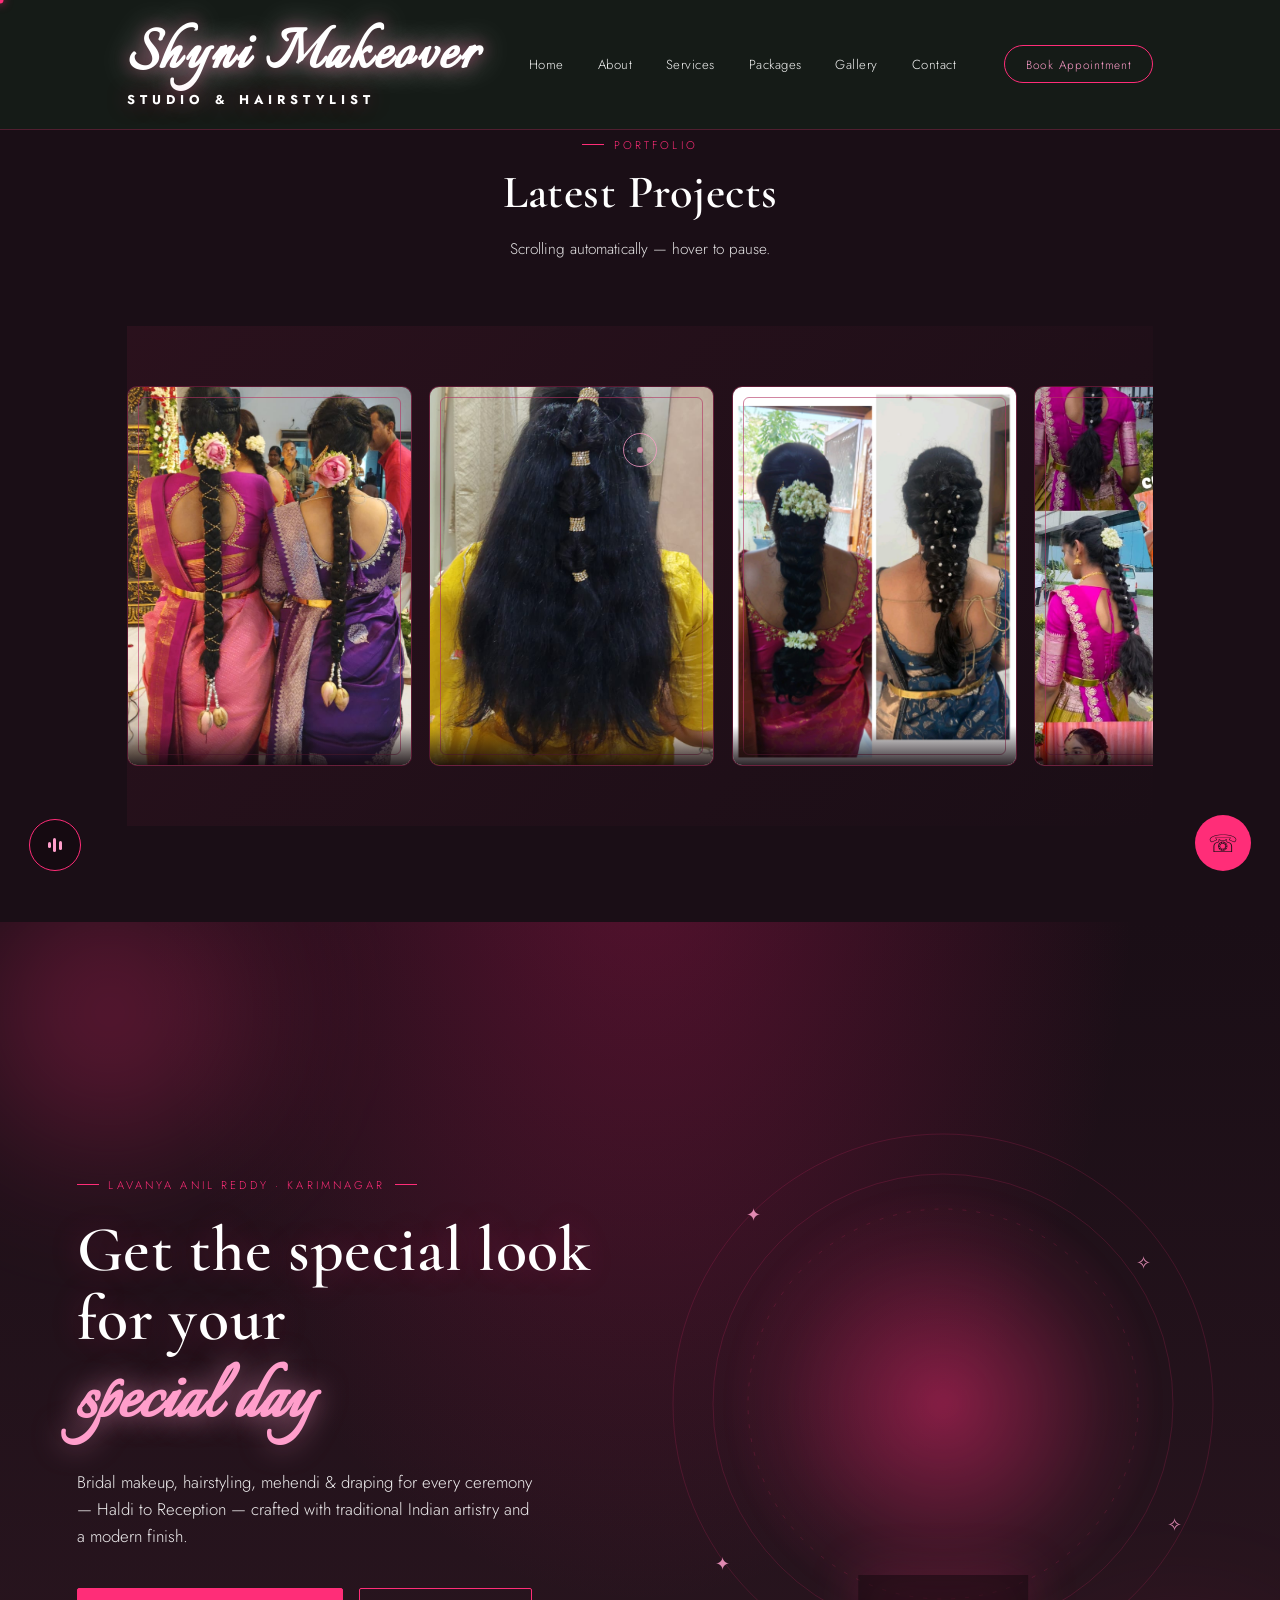
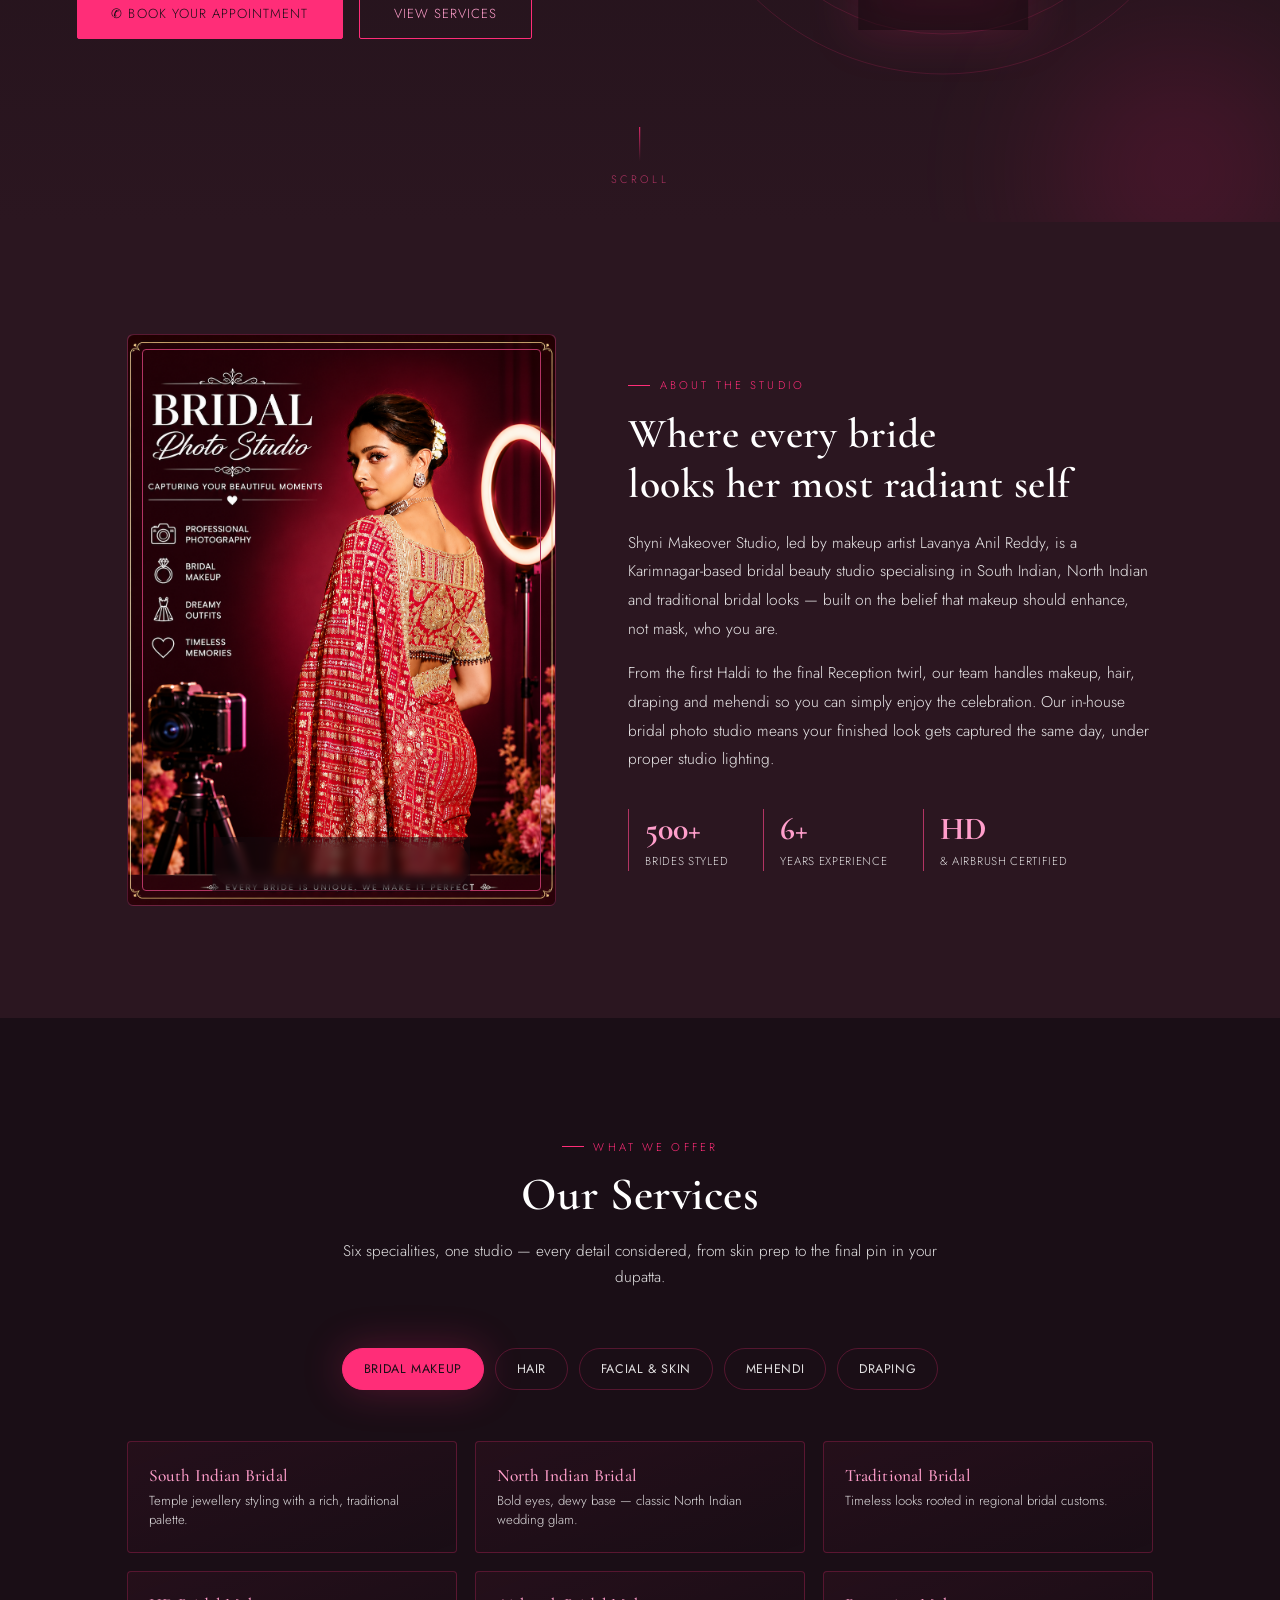
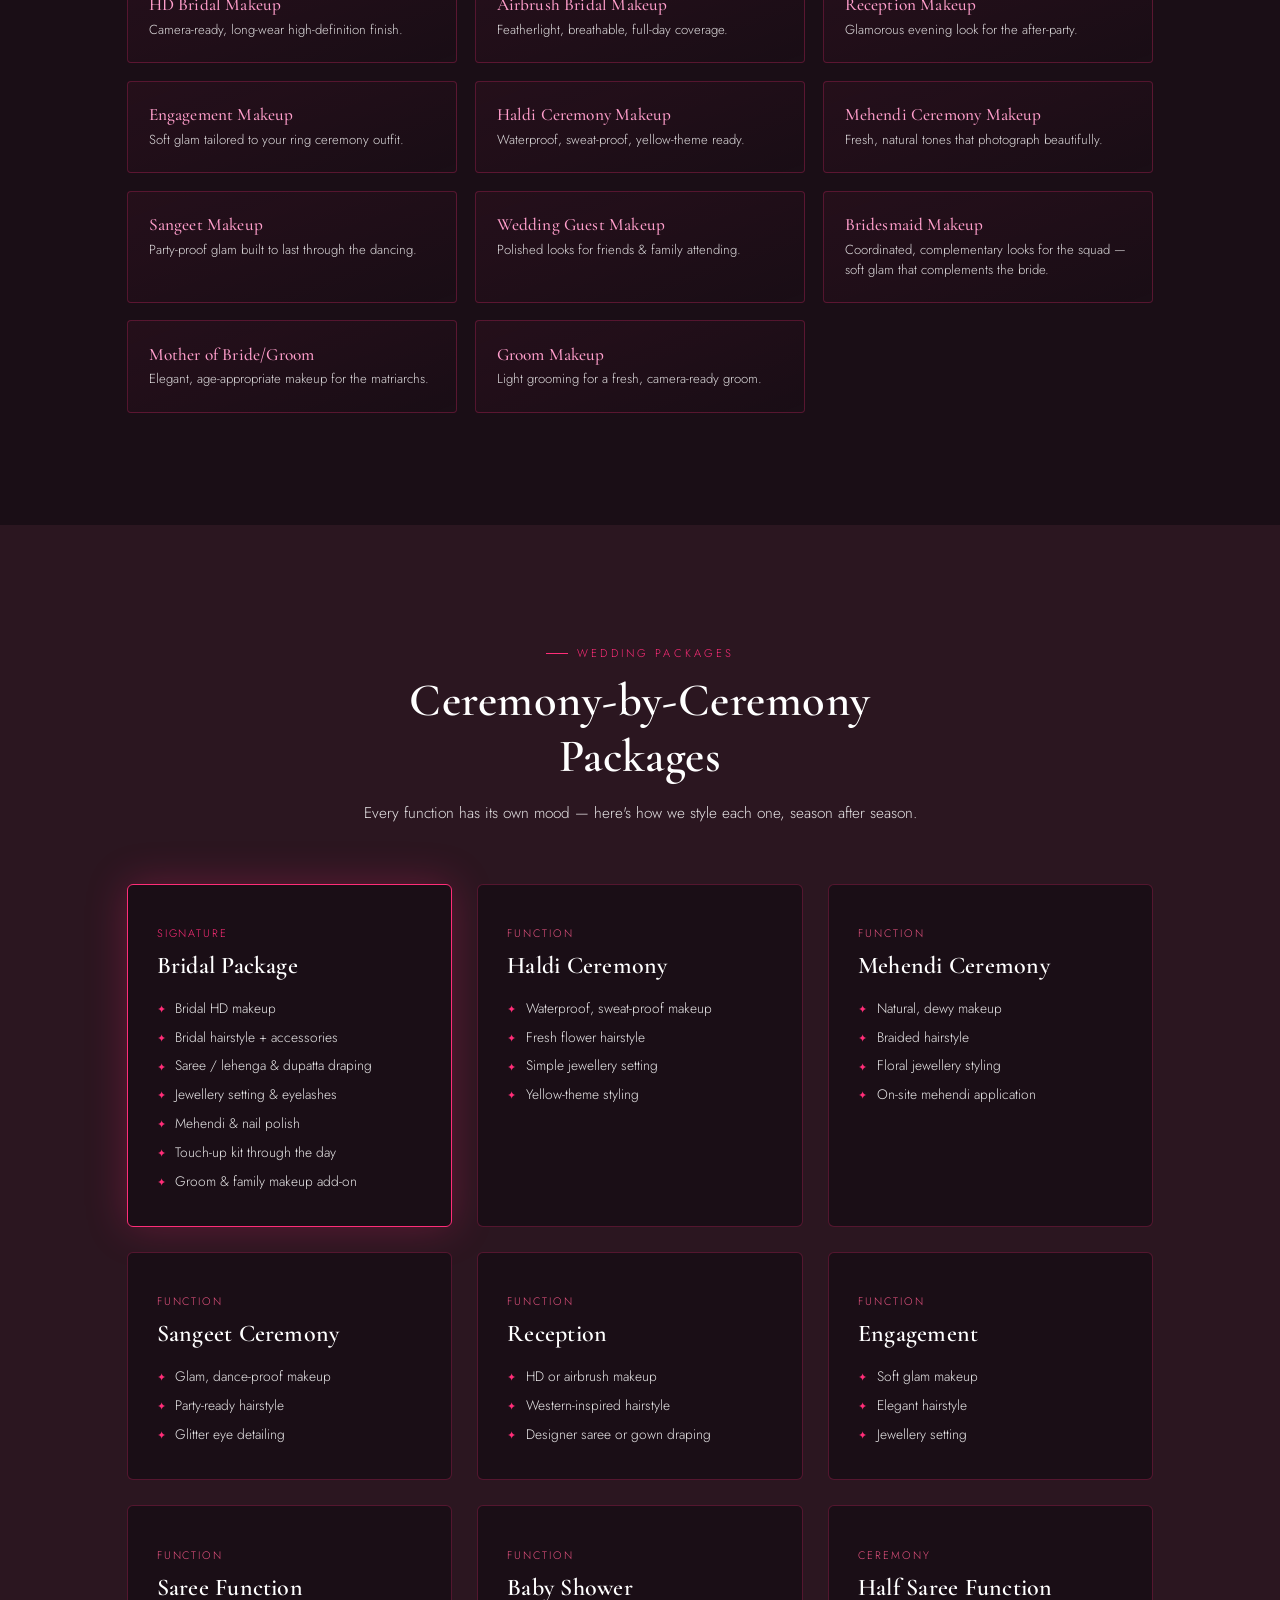
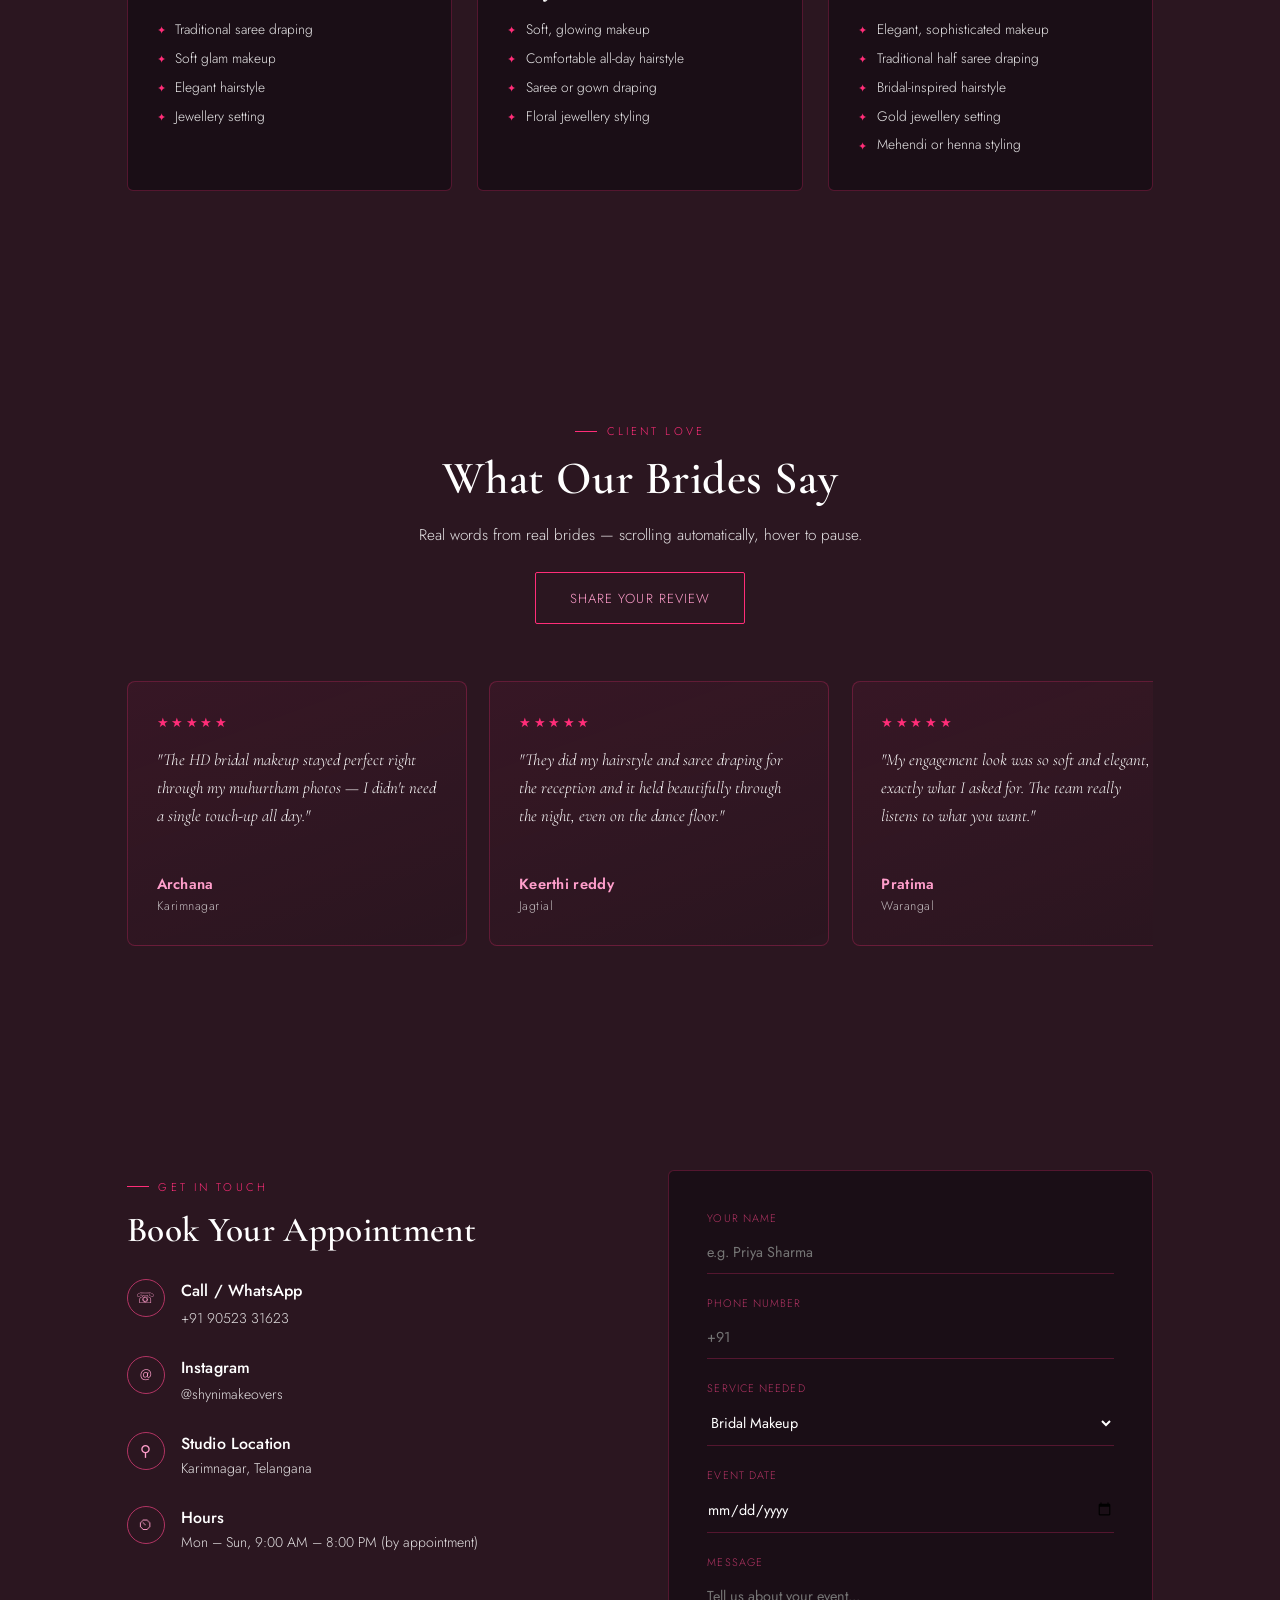
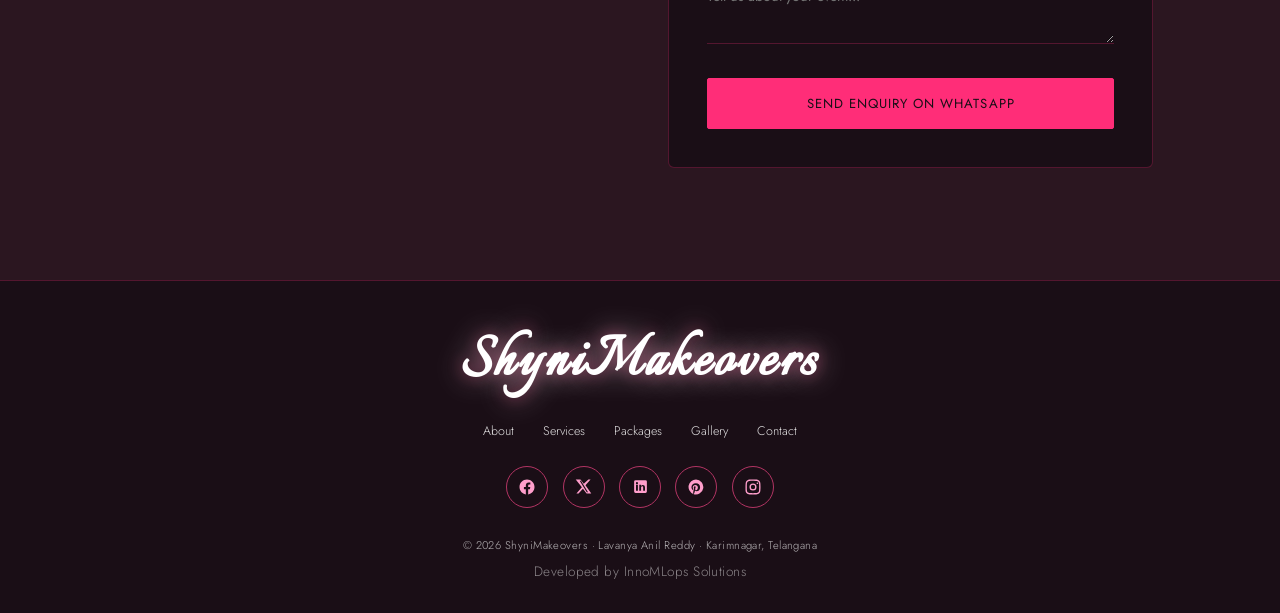
<file: index.html>
<!DOCTYPE html>
<html lang="en">
<head>
<meta charset="UTF-8">
<meta name="viewport" content="width=device-width, initial-scale=1.0, viewport-fit=cover, user-scalable=yes, maximum-scale=5.0">
<meta name="apple-mobile-web-app-capable" content="yes">
<meta name="apple-mobile-web-app-status-bar-style" content="black-translucent">
<meta name="apple-mobile-web-app-title" content="Shyni Makeover Studio">
<meta name="theme-color" content="#1a0e16">
<meta name="description" content="Shyni Makeover Studio - Bridal Makeup & Beauty Studio in Karimnagar. Specialising in South Indian, North Indian and traditional bridal looks.">
<link rel="apple-touch-icon" href="data:image/svg+xml,<svg xmlns='http://www.w3.org/2000/svg' viewBox='0 0 180 180'><rect fill='%231a0e16' width='180' height='180'/><text x='50%' y='50%' font-size='60' font-weight='bold' fill='%23ff2d78' text-anchor='middle' dy='.3em' font-family='cursive'>S</text></svg>">
<title>Shyni Makeover Studio | Bridal Makeup &amp; Beauty Studio, Karimnagar</title>
<link rel="preconnect" href="https://fonts.googleapis.com">
<link href="https://fonts.googleapis.com/css2?family=Italianno&family=Cormorant+Garamond:ital,wght@0,400;0,500;0,600;1,500&family=Jost:wght@300;400;500;600&display=swap" rel="stylesheet">
<link rel="stylesheet" href="style.css">
</head>
<body>

<div class="cursor-dot" id="cursorDot" aria-hidden="true"></div>
<div class="cursor-trail t1" id="cursorTrail1" aria-hidden="true"></div>
<div class="cursor-trail t2" id="cursorTrail2" aria-hidden="true"></div>
<div class="cursor-ring" id="cursorRing" aria-hidden="true"></div>


<header>
  <div class="nav-inner">
    <a href="#home" class="logo">Shyni Makeover<span>Studio &amp; Hairstylist</span></a>
    <nav class="links" id="navLinks">
      <a href="#home">Home</a>
      <a href="#about">About</a>
      <a href="#services">Services</a>
      <a href="#packages">Packages</a>
      <a href="#gallery">Gallery</a>
      <a href="#contact">Contact</a>
    </nav>
    <a href="https://wa.me/919052331623" class="nav-cta">Book Appointment</a>
    <button class="menu-btn" id="menuBtn" aria-label="Open menu">&#9776;</button>
  </div>
</header>

<!-- GALLERY -->
<section id="gallery">
  <div class="wrap">
    <div class="section-head">
      <span class="eyebrow">Portfolio</span>
      <h2>Latest Projects</h2>
      <p>Scrolling automatically — hover to pause.</p>
    </div>

    <div class="gallery-marquee">
      <div class="marquee-track" id="marqueeTrack"></div>
    </div>
  </div>
</section>

<!-- HERO -->
<section class="hero" id="home">
  <div class="glow-blob" style="width:420px; height:420px; top:-120px; left:-100px;"></div>
  <div class="glow-blob" style="width:380px; height:380px; bottom:-140px; right:-90px; background:radial-gradient(circle, var(--wine) 0%, transparent 70%); opacity:0.25;"></div>

  <div class="hero-grid">
    <div class="hero-content">
      <span class="eyebrow">Lavanya Anil Reddy · Karimnagar</span>
      <h1>Get the special look<br>for your <em>special day</em></h1>
      <p class="tag">Bridal makeup, hairstyling, mehendi &amp; draping for every ceremony — Haldi to Reception — crafted with traditional Indian artistry and a modern finish.</p>
      <div class="hero-cta">
        <a href="https://wa.me/919052331623" class="btn btn-solid">✆ Book Your Appointment</a>
        <a href="#services" class="btn btn-ghost">View Services</a>
      </div>
    </div>

    <div class="hero-art">
      <div class="hero-rings" aria-hidden="true">
        <svg viewBox="0 0 560 560">
          <circle class="ring ring-spin" cx="280" cy="280" r="270"/>
          <circle class="ring ring-spin-rev" cx="280" cy="280" r="230"/>
          <circle class="ring" cx="280" cy="280" r="195" stroke-dasharray="4 10"/>
        </svg>
      </div>
      <div class="hero-art-glow" aria-hidden="true"></div>
      <span class="sparkle" style="top:8%; left:12%; animation-delay:0s;">✦</span>
      <span class="sparkle" style="top:18%; right:10%; animation-delay:0.8s;">✧</span>
      <span class="sparkle" style="bottom:14%; left:6%; animation-delay:1.6s;">✦</span>
      <span class="sparkle" style="bottom:22%; right:4%; animation-delay:2.2s;">✧</span>

      <div class="hero-art-frame">
        <img src="assets/pagefrontnew.jpg?v=2" alt="Bridal illustration - Shyni Makeover Studio" style="width:100%; height:100%; object-fit:cover; border-radius:6px;">
        <span class="frame-badge">Bridal Look</span>
      </div>
    </div>
  </div>

  <div class="hero-bottom-line"><span></span>Scroll</div>
</section>

<!-- ABOUT -->
<section class="about" id="about">
  <div class="wrap about-grid">
    <div class="about-frame">
      <img src="assets/pagesecond.png?v=2" alt="Bridal photo studio with professional photography setup" style="width:100%; height:100%; object-fit:cover; border-radius:6px;">
      <span class="frame-badge">Bridal Photo Studio</span>
    </div>
    <div class="about-copy">
      <span class="eyebrow">About the studio</span>
      <h2>Where every bride<br>looks her most radiant self</h2>
      <p>Shyni Makeover Studio, led by makeup artist Lavanya Anil Reddy, is a Karimnagar-based bridal beauty studio specialising in South Indian, North Indian and traditional bridal looks — built on the belief that makeup should enhance, not mask, who you are.</p>
      <p>From the first Haldi to the final Reception twirl, our team handles makeup, hair, draping and mehendi so you can simply enjoy the celebration. Our in-house bridal photo studio means your finished look gets captured the same day, under proper studio lighting.</p>
      <div class="stat-row">
        <div><strong>500+</strong><span>Brides Styled</span></div>
        <div><strong>6+</strong><span>Years Experience</span></div>
        <div><strong>HD</strong><span>&amp; Airbrush Certified</span></div>
      </div>
    </div>
  </div>
</section>

<!-- SERVICES -->
<section id="services">
  <div class="wrap">
    <div class="section-head">
      <span class="eyebrow">What we offer</span>
      <h2>Our Services</h2>
      <p>Six specialities, one studio — every detail considered, from skin prep to the final pin in your dupatta.</p>
    </div>

    <div class="services-tabs" id="tabButtons">
      <button class="tab-btn active" data-tab="bridal">Bridal Makeup</button>
      <button class="tab-btn" data-tab="hair">Hair</button>
      <button class="tab-btn" data-tab="facial">Facial &amp; Skin</button>
      <button class="tab-btn" data-tab="mehendi">Mehendi</button>
      <button class="tab-btn" data-tab="draping">Draping</button>
    </div>

    <div class="tab-panel active" data-panel="bridal">
      <div class="service-grid">
        <div class="service-card"><h4>South Indian Bridal</h4><p>Temple jewellery styling with a rich, traditional palette.</p></div>
        <div class="service-card"><h4>North Indian Bridal</h4><p>Bold eyes, dewy base — classic North Indian wedding glam.</p></div>
        <div class="service-card"><h4>Traditional Bridal</h4><p>Timeless looks rooted in regional bridal customs.</p></div>
        <div class="service-card"><h4>HD Bridal Makeup</h4><p>Camera-ready, long-wear high-definition finish.</p></div>
        <div class="service-card"><h4>Airbrush Bridal Makeup</h4><p>Featherlight, breathable, full-day coverage.</p></div>
        <div class="service-card"><h4>Reception Makeup</h4><p>Glamorous evening look for the after-party.</p></div>
        <div class="service-card"><h4>Engagement Makeup</h4><p>Soft glam tailored to your ring ceremony outfit.</p></div>
        <div class="service-card"><h4>Haldi Ceremony Makeup</h4><p>Waterproof, sweat-proof, yellow-theme ready.</p></div>
        <div class="service-card"><h4>Mehendi Ceremony Makeup</h4><p>Fresh, natural tones that photograph beautifully.</p></div>
        <div class="service-card"><h4>Sangeet Makeup</h4><p>Party-proof glam built to last through the dancing.</p></div>
        <div class="service-card"><h4>Wedding Guest Makeup</h4><p>Polished looks for friends &amp; family attending.</p></div>
        <div class="service-card"><h4>Bridesmaid Makeup</h4><p>Coordinated, complementary looks for the squad — soft glam that complements the bride.</p></div>
        <div class="service-card"><h4>Mother of Bride/Groom</h4><p>Elegant, age-appropriate makeup for the matriarchs.</p></div>
        <div class="service-card"><h4>Groom Makeup</h4><p>Light grooming for a fresh, camera-ready groom.</p></div>
      </div>
    </div>

    <div class="tab-panel" data-panel="hair">
      <div class="service-grid">
        <div class="service-card"><h4>Blow Dry</h4><p>Salon-finish volume and shine.</p></div>
        <div class="service-card"><h4>Hair Styling</h4><p>Everyday and occasion-ready styling.</p></div>
        <div class="service-card"><h4>Bridal Hair Styling</h4><p>Looks designed around your jewellery &amp; outfit.</p></div>
        <div class="service-card"><h4>Juda (Bun) Hairstyle</h4><p>Classic and contemporary bun styles.</p></div>
        <div class="service-card"><h4>Traditional Braid (Jada)</h4><p>South Indian-style braided elegance.</p></div>
        <div class="service-card"><h4>Flower Hairstyle</h4><p>Gajra &amp; jasmine styling for a fresh, fragrant finish.</p></div>
        <div class="service-card"><h4>Curling</h4><p>Soft waves to defined curls.</p></div>
        <div class="service-card"><h4>Straightening</h4><p>Sleek, smooth, salon-grade straightening.</p></div>
        <div class="service-card"><h4>Smoothening</h4><p>Frizz-free shine that lasts for months.</p></div>
        <div class="service-card"><h4>Rebonding</h4><p>Long-term straight hair transformation.</p></div>
        <div class="service-card"><h4>Keratin Treatment</h4><p>Strengthens &amp; smooths from root to tip.</p></div>
        <div class="service-card"><h4>Hair Colouring</h4><p>Full colour in shades suited to your skin tone.</p></div>
        <div class="service-card"><h4>Highlights</h4><p>Dimension and depth, subtly placed.</p></div>
        <div class="service-card"><h4>Root Touch-up</h4><p>Quick refresh between full colour sessions.</p></div>
        <div class="service-card"><h4>Hair Extensions</h4><p>Instant length &amp; volume for the big day.</p></div>
      </div>
    </div>

    <div class="tab-panel" data-panel="facial">
      <div class="service-grid">
        <div class="service-card"><h4>Clean-up</h4><p>Quick refresh for everyday glow.</p></div>
        <div class="service-card"><h4>Fruit Facial</h4><p>Gentle, nourishing, naturally brightening.</p></div>
        <div class="service-card"><h4>Gold Facial</h4><p>Anti-ageing radiance treatment.</p></div>
        <div class="service-card"><h4>Diamond Facial</h4><p>Deep exfoliation for instant glow.</p></div>
        <div class="service-card"><h4>Pearl Facial</h4><p>Brightening &amp; soothing for dull skin.</p></div>
        <div class="service-card"><h4>Silver Facial</h4><p>Cooling treatment for sensitive skin.</p></div>
        <div class="service-card"><h4>Herbal Facial</h4><p>Ayurveda-inspired, calming botanicals.</p></div>
        <div class="service-card"><h4>Chocolate Facial</h4><p>Antioxidant-rich hydration boost.</p></div>
        <div class="service-card"><h4>Charcoal Facial</h4><p>Deep detox for oily, congested skin.</p></div>
        <div class="service-card"><h4>Hydrafacial</h4><p>Medical-grade hydration &amp; exfoliation.</p></div>
        <div class="service-card"><h4>Anti-ageing Facial</h4><p>Firming treatment for mature skin.</p></div>
        <div class="service-card"><h4>Acne Facial</h4><p>Targeted care for breakout-prone skin.</p></div>
        <div class="service-card"><h4>Brightening Facial</h4><p>Evens tone, restores radiance.</p></div>
        <div class="service-card"><h4>Skin Polishing</h4><p>Smooths texture for a flawless base.</p></div>
        <div class="service-card"><h4>De-tan Treatment</h4><p>Reverses sun damage, restores tone.</p></div>
        <div class="service-card"><h4>Bleach</h4><p>Evens skin tone, reduces visible hair.</p></div>
        <div class="service-card"><h4>Chemical Peel</h4><p>Professional resurfacing treatment.</p></div>
        <div class="service-card"><h4>Microdermabrasion</h4><p>Exfoliation for renewed, smooth skin.</p></div>
      </div>
    </div>

    <div class="tab-panel" data-panel="mehendi">
      <div class="service-grid">
        <div class="service-card"><h4>Bridal Mehendi</h4><p>Intricate full-hand &amp; foot designs.</p></div>
        <div class="service-card"><h4>Arabic Mehendi</h4><p>Bold florals with negative space.</p></div>
        <div class="service-card"><h4>Rajasthani Mehendi</h4><p>Dense traditional motifs &amp; patterns.</p></div>
        <div class="service-card"><h4>Pakistani Mehendi</h4><p>Detailed, jewellery-style coverage.</p></div>
        <div class="service-card"><h4>Indo-Arabic Mehendi</h4><p>A fusion of detail &amp; bold strokes.</p></div>
        <div class="service-card"><h4>Simple Mehendi</h4><p>Minimal, elegant everyday designs.</p></div>
        <div class="service-card"><h4>Festival Mehendi</h4><p>Quick designs for festive occasions.</p></div>
        <div class="service-card"><h4>Guest Mehendi</h4><p>Fast, lovely designs for event guests.</p></div>
      </div>
    </div>

    <div class="tab-panel" data-panel="draping">
      <div class="service-grid">
        <div class="service-card"><h4>Silk Saree Draping</h4><p>Crisp, structured pleats &amp; pallu.</p></div>
        <div class="service-card"><h4>Kanjeevaram Draping</h4><p>Traditional South Indian silk styling.</p></div>
        <div class="service-card"><h4>Bridal Saree Draping</h4><p>Designed to suit your blouse &amp; jewellery.</p></div>
        <div class="service-card"><h4>Lehenga Draping</h4><p>Dupatta &amp; skirt set perfectly in place.</p></div>
        <div class="service-card"><h4>Dupatta Draping</h4><p>Secure, elegant styles that hold all day.</p></div>
        <div class="service-card"><h4>South Indian Bridal Drape</h4><p>Authentic regional draping style.</p></div>
        <div class="service-card"><h4>Maharashtrian Draping</h4><p>The classic Nauvari-inspired drape.</p></div>
        <div class="service-card"><h4>Bengali Draping</h4><p>Traditional aanchal &amp; pleat styling.</p></div>
        <div class="service-card"><h4>Gujarati Draping</h4><p>Front-pallu styling, beautifully set.</p></div>
      </div>
    </div>
  </div>
</section>

<!-- PACKAGES -->
<section class="packages" id="packages">
  <div class="wrap">
    <div class="section-head">
      <span class="eyebrow">Wedding packages</span>
      <h2>Ceremony-by-Ceremony Packages</h2>
      <p>Every function has its own mood — here's how we style each one, season after season.</p>
    </div>
    <div class="pkg-grid">
      <div class="pkg-card featured">
        <span class="pkg-tag">Signature</span>
        <h3>Bridal Package</h3>
        <ul>
          <li>Bridal HD makeup</li>
          <li>Bridal hairstyle + accessories</li>
          <li>Saree / lehenga &amp; dupatta draping</li>
          <li>Jewellery setting &amp; eyelashes</li>
          <li>Mehendi &amp; nail polish</li>
          <li>Touch-up kit through the day</li>
          <li>Groom &amp; family makeup add-on</li>
        </ul>
      </div>
      <div class="pkg-card">
        <span class="pkg-tag">Function</span>
        <h3>Haldi Ceremony</h3>
        <ul>
          <li>Waterproof, sweat-proof makeup</li>
          <li>Fresh flower hairstyle</li>
          <li>Simple jewellery setting</li>
          <li>Yellow-theme styling</li>
        </ul>
      </div>
      <div class="pkg-card">
        <span class="pkg-tag">Function</span>
        <h3>Mehendi Ceremony</h3>
        <ul>
          <li>Natural, dewy makeup</li>
          <li>Braided hairstyle</li>
          <li>Floral jewellery styling</li>
          <li>On-site mehendi application</li>
        </ul>
      </div>
      <div class="pkg-card">
        <span class="pkg-tag">Function</span>
        <h3>Sangeet Ceremony</h3>
        <ul>
          <li>Glam, dance-proof makeup</li>
          <li>Party-ready hairstyle</li>
          <li>Glitter eye detailing</li>
        </ul>
      </div>
      <div class="pkg-card">
        <span class="pkg-tag">Function</span>
        <h3>Reception</h3>
        <ul>
          <li>HD or airbrush makeup</li>
          <li>Western-inspired hairstyle</li>
          <li>Designer saree or gown draping</li>
        </ul>
      </div>
      <div class="pkg-card">
        <span class="pkg-tag">Function</span>
        <h3>Engagement</h3>
        <ul>
          <li>Soft glam makeup</li>
          <li>Elegant hairstyle</li>
          <li>Jewellery setting</li>
        </ul>
      </div>
      <div class="pkg-card">
        <span class="pkg-tag">Function</span>
        <h3>Saree Function</h3>
        <ul>
          <li>Traditional saree draping</li>
          <li>Soft glam makeup</li>
          <li>Elegant hairstyle</li>
          <li>Jewellery setting</li>
        </ul>
      </div>
      <div class="pkg-card">
        <span class="pkg-tag">Function</span>
        <h3>Baby Shower</h3>
        <ul>
          <li>Soft, glowing makeup</li>
          <li>Comfortable all-day hairstyle</li>
          <li>Saree or gown draping</li>
          <li>Floral jewellery styling</li>
        </ul>
      </div>
      <div class="pkg-card">
        <span class="pkg-tag">Ceremony</span>
        <h3>Half Saree Function</h3>
        <ul>
          <li>Elegant, sophisticated makeup</li>
          <li>Traditional half saree draping</li>
          <li>Bridal-inspired hairstyle</li>
          <li>Gold jewellery setting</li>
          <li>Mehendi or henna styling</li>
        </ul>
      </div>
    </div>
  </div>
</section>

<!-- TESTIMONIALS -->
<section class="packages" id="testimonials">
  <div class="wrap">
    <div class="section-head">
      <span class="eyebrow">Client Love</span>
      <h2>What Our Brides Say</h2>
      <p>Real words from real brides — scrolling automatically, hover to pause.</p>
      <a href="reviews.html" class="btn btn-ghost" style="margin-top: 1.5rem; display: inline-block;">Share Your Review</a>
    </div>

    <div class="testi-marquee">
      <div class="testi-track" id="testiTrack">
        <div class="testi-card"><div class="stars">★★★★★</div><p>"The HD bridal makeup stayed perfect right through my muhurtham photos — I didn't need a single touch-up all day."</p><div class="who"><strong>Archana</strong>Karimnagar</div></div>
        <div class="testi-card"><div class="stars">★★★★★</div><p>"They did my hairstyle and saree draping for the reception and it held beautifully through the night, even on the dance floor."</p><div class="who"><strong>Keerthi reddy</strong>Jagtial</div></div>
        <div class="testi-card"><div class="stars">★★★★★</div><p>"My engagement look was so soft and elegant, exactly what I asked for. The team really listens to what you want."</p><div class="who"><strong>Pratima</strong>Warangal</div></div>
        <div class="testi-card"><div class="stars">★★★★★</div><p>"Booked them for my sister's haldi and mehendi — the floral hairstyle and bangles were gorgeous, our photos came out amazing."</p><div class="who"><strong>Vaishali</strong>Nizamabad</div></div>
        <div class="testi-card"><div class="stars">★★★★★</div><p>"The bridal mehendi design was so detailed, and the airbrush makeup lasted the whole wedding without fading."</p><div class="who"><strong>Vaidehi</strong>Siddipet</div></div>
        <div class="testi-card"><div class="stars">★★★★★</div><p>"From the sangeet glam to the bridal look the next day, every single style was on point. A truly stress-free experience."</p><div class="who"><strong>Jagruthi</strong>Metpalli</div></div>
        <div class="testi-card"><div class="stars">★★★★★</div><p>"Loved how natural yet camera-ready my makeup looked for the wedding reception. I got so many compliments that day."</p><div class="who"><strong>Mrudula</strong>Karimnagar</div></div>
        <div class="testi-card"><div class="stars">★★★★★</div><p>"The team travelled to our function and still gave studio-quality bridal makeup and hairstyling. Highly recommend them."</p><div class="who"><strong>Pratima</strong>Siddipet</div></div>
        <div class="testi-card"><div class="stars">★★★★★</div><p>"My traditional braid with fresh flowers was beautifully done for the wedding — it held perfectly through all the rituals."</p><div class="who"><strong>Archana</strong>Warangal</div></div>
        <div class="testi-card"><div class="stars">★★★★★</div><p>"Professional, punctual and so talented. The bridal draping and jewellery setting were absolutely picture-perfect."</p><div class="who"><strong>Keerthi reddy</strong>Nizamabad</div></div>
        <!-- NEW REVIEWS WILL BE INSERTED HERE -->
        <!-- duplicated set for a seamless infinite scroll -->
        <div class="testi-card" aria-hidden="true"><div class="stars">★★★★★</div><p>"The HD bridal makeup stayed perfect right through my muhurtham photos — I didn't need a single touch-up all day."</p><div class="who"><strong>Archana</strong>Karimnagar</div></div>
        <div class="testi-card" aria-hidden="true"><div class="stars">★★★★★</div><p>"They did my hairstyle and saree draping for the reception and it held beautifully through the night, even on the dance floor."</p><div class="who"><strong>Keerthi reddy</strong>Jagtial</div></div>
        <div class="testi-card" aria-hidden="true"><div class="stars">★★★★★</div><p>"My engagement look was so soft and elegant, exactly what I asked for. The team really listens to what you want."</p><div class="who"><strong>Pratima</strong>Warangal</div></div>
        <div class="testi-card" aria-hidden="true"><div class="stars">★★★★★</div><p>"Booked them for my sister's haldi and mehendi — the floral hairstyle and bangles were gorgeous, our photos came out amazing."</p><div class="who"><strong>Vaishali</strong>Nizamabad</div></div>
        <div class="testi-card" aria-hidden="true"><div class="stars">★★★★★</div><p>"The bridal mehendi design was so detailed, and the airbrush makeup lasted the whole wedding without fading."</p><div class="who"><strong>Vaidehi</strong>Siddipet</div></div>
        <div class="testi-card" aria-hidden="true"><div class="stars">★★★★★</div><p>"From the sangeet glam to the bridal look the next day, every single style was on point. A truly stress-free experience."</p><div class="who"><strong>Jagruthi</strong>Metpalli</div></div>
        <div class="testi-card" aria-hidden="true"><div class="stars">★★★★★</div><p>"Loved how natural yet camera-ready my makeup looked for the wedding reception. I got so many compliments that day."</p><div class="who"><strong>Mrudula</strong>Karimnagar</div></div>
        <div class="testi-card" aria-hidden="true"><div class="stars">★★★★★</div><p>"The team travelled to our function and still gave studio-quality bridal makeup and hairstyling. Highly recommend them."</p><div class="who"><strong>Pratima</strong>Siddipet</div></div>
        <div class="testi-card" aria-hidden="true"><div class="stars">★★★★★</div><p>"My traditional braid with fresh flowers was beautifully done for the wedding — it held perfectly through all the rituals."</p><div class="who"><strong>Archana</strong>Warangal</div></div>
        <div class="testi-card" aria-hidden="true"><div class="stars">★★★★★</div><p>"Professional, punctual and so talented. The bridal draping and jewellery setting were absolutely picture-perfect."</p><div class="who"><strong>Keerthi reddy</strong>Nizamabad</div></div>
      </div>
    </div>
  </div>
</section>

<!-- CONTACT -->
<section class="contact" id="contact">
  <div class="wrap contact-grid">
    <div>
      <span class="eyebrow">Get in touch</span>
      <h2 style="margin:0.8rem 0 1.8rem; font-size:2.2rem;">Book Your Appointment</h2>

      <div class="info-row">
        <div class="ic">☏</div>
        <div><h4>Call / WhatsApp</h4><a href="https://wa.me/919052331623" target="_blank" rel="noopener">+91 90523 31623</a></div>
      </div>
      <div class="info-row">
        <div class="ic">@</div>
        <div><h4>Instagram</h4><a href="https://instagram.com/shynimakeovers" target="_blank">@shynimakeovers</a></div>
      </div>
      <div class="info-row">
        <div class="ic">⚲</div>
        <div><h4>Studio Location</h4><p>Karimnagar, Telangana</p></div>
      </div>
      <div class="info-row">
        <div class="ic">⏲</div>
        <div><h4>Hours</h4><p>Mon – Sun, 9:00 AM – 8:00 PM (by appointment)</p></div>
      </div>
    </div>

    <div class="form-card">
      <label>Your Name</label>
      <input type="text" placeholder="e.g. Priya Sharma">
      <label>Phone Number</label>
      <input type="tel" placeholder="+91">
      <label>Service Needed</label>
      <select>
        <option>Bridal Makeup</option>
        <option>Engagement Makeup</option>
        <option>Hair Styling</option>
        <option>Mehendi</option>
        <option>Saree Draping</option>
        <option>Facial / Skin Care</option>
        <option>Other</option>
      </select>
      <label>Event Date</label>
      <input type="date">
      <label>Message</label>
      <textarea placeholder="Tell us about your event..."></textarea>
      <button type="button" class="btn btn-solid" onclick="window.open('https://wa.me/919052331623','_blank')">Send Enquiry on WhatsApp</button>
    </div>
  </div>
</section>

<footer>
  <a href="#home" class="logo">ShyniMakeovers</a>
  <div class="foot-links">
    <a href="#about">About</a>
    <a href="#services">Services</a>
    <a href="#packages">Packages</a>
    <a href="#gallery">Gallery</a>
    <a href="#contact">Contact</a>
  </div>

  <div class="social-row">
    <a href="https://facebook.com" target="_blank" rel="noopener" class="social-btn" aria-label="Facebook">
      <svg viewBox="0 0 24 24" width="18" height="18" fill="currentColor"><path d="M22 12.06C22 6.5 17.52 2 12 2S2 6.5 2 12.06c0 5 3.66 9.16 8.44 9.94v-7.03H7.9v-2.91h2.54V9.84c0-2.5 1.49-3.89 3.78-3.89 1.1 0 2.24.2 2.24.2v2.46h-1.26c-1.24 0-1.63.77-1.63 1.56v1.88h2.78l-.44 2.91h-2.34V22c4.78-.78 8.44-4.94 8.44-9.94Z"/></svg>
    </a>
    <a href="https://x.com" target="_blank" rel="noopener" class="social-btn" aria-label="Twitter / X">
      <svg viewBox="0 0 24 24" width="17" height="17" fill="currentColor"><path d="M18.9 2H22l-7.2 8.2L23 22h-6.6l-5.2-6.8L5 22H2l7.7-8.8L1 2h6.7l4.7 6.2L18.9 2Zm-2.3 18h1.8L8.5 4H6.6l10 16Z"/></svg>
    </a>
    <a href="https://linkedin.com" target="_blank" rel="noopener" class="social-btn" aria-label="LinkedIn">
      <svg viewBox="0 0 24 24" width="17" height="17" fill="currentColor"><path d="M19 3A2 2 0 0 1 21 5v14a2 2 0 0 1-2 2H5a2 2 0 0 1-2-2V5a2 2 0 0 1 2-2ZM8.34 9.6H5.67V18h2.67ZM7 5.7a1.54 1.54 0 1 0 0 3.08A1.54 1.54 0 0 0 7 5.7ZM18.34 18v-4.6c0-2.46-1.31-3.6-3.07-3.6a2.65 2.65 0 0 0-2.4 1.32h-.04V9.6H10.3c.04.78 0 8.4 0 8.4h2.53v-4.7c0-.25.02-.5.1-.68.2-.5.66-1.02 1.43-1.02 1.01 0 1.41.77 1.41 1.9V18Z"/></svg>
    </a>
    <a href="https://pinterest.com" target="_blank" rel="noopener" class="social-btn" aria-label="Pinterest">
      <svg viewBox="0 0 24 24" width="18" height="18" fill="currentColor"><path d="M12 2a10 10 0 0 0-3.64 19.3c-.07-.83-.13-2.1.03-3 .14-.66.93-4.2.93-4.2s-.24-.48-.24-1.18c0-1.1.64-1.93 1.43-1.93.68 0 1 .5 1 1.12 0 .68-.43 1.7-.66 2.65-.19.78.4 1.42 1.17 1.42 1.4 0 2.48-1.48 2.48-3.6 0-1.88-1.35-3.2-3.28-3.2-2.24 0-3.55 1.67-3.55 3.4 0 .67.26 1.4.58 1.79a.24.24 0 0 1 .06.23c-.06.27-.21.86-.24.98-.04.15-.13.19-.3.11-1.12-.52-1.82-2.16-1.82-3.48 0-2.84 2.06-5.44 5.94-5.44 3.12 0 5.55 2.22 5.55 5.2 0 3.1-1.95 5.6-4.66 5.6-.91 0-1.77-.47-2.06-1.03 0 0-.49 1.87-.6 2.33-.22.83-.81 1.87-1.21 2.51A10 10 0 1 0 12 2Z"/></svg>
    </a>
    <a href="https://instagram.com/shynimakeovers" target="_blank" rel="noopener" class="social-btn" aria-label="Instagram">
      <svg viewBox="0 0 24 24" width="18" height="18" fill="currentColor"><path d="M12 2c2.72 0 3.06.01 4.12.06 1.06.05 1.79.22 2.43.46.66.25 1.21.6 1.76 1.15.5.5.84 1 1.1 1.65.24.6.4 1.3.46 2.43C21.92 8.8 22 9.15 22 11.87v.26c0 2.72-.08 3.06-.13 4.12-.06 1.13-.22 1.83-.46 2.43-.26.65-.6 1.15-1.1 1.65-.55.55-1.1.9-1.76 1.15-.64.24-1.37.41-2.43.46-1.06.05-1.4.06-4.12.06h-.26c-2.65 0-3.02-.01-4.05-.06-1.13-.06-1.83-.22-2.43-.46-.65-.26-1.16-.6-1.66-1.1a4.6 4.6 0 0 1-1.15-1.7c-.24-.6-.4-1.3-.46-2.43C2.08 15.2 2 14.85 2 12.13v-.26c0-2.72.08-3.06.13-4.12.06-1.13.22-1.83.46-2.43.26-.66.6-1.16 1.15-1.66.5-.5 1-.84 1.66-1.1.6-.24 1.3-.4 2.43-.46C8.8 2.08 9.15 2 11.87 2Zm0 1.8c-2.6 0-3.02.02-4.07.07-.96.05-1.49.2-1.84.34-.46.18-.8.4-1.15.74-.34.35-.55.69-.74 1.15-.14.35-.3.88-.34 1.84-.05 1.05-.07 1.47-.07 4.07s.02 3.02.07 4.07c.05.96.2 1.49.34 1.84.18.46.4.8.74 1.15.35.34.69.55 1.15.74.35.14.88.3 1.84.34 1.05.05 1.47.07 4.07.07s3.02-.02 4.07-.07c.96-.05 1.49-.2 1.84-.34.46-.18.8-.4 1.15-.74.34-.35.55-.69.74-1.15.14-.35.3-.88.34-1.84.05-1.05.07-1.47.07-4.07s-.02-3.02-.07-4.07c-.05-.96-.2-1.49-.34-1.84a3 3 0 0 0-.74-1.15 3 3 0 0 0-1.15-.74c-.35-.14-.88-.3-1.84-.34A57 57 0 0 0 12 3.8Zm0 3.5a4.7 4.7 0 1 1 0 9.4 4.7 4.7 0 0 1 0-9.4Zm0 1.8a2.9 2.9 0 1 0 0 5.8 2.9 2.9 0 0 0 0-5.8Zm5.84-3.2a1.1 1.1 0 1 1 0 2.2 1.1 1.1 0 0 1 0-2.2Z"/></svg>
    </a>
  </div>

  <div class="copy">© 2026 ShyniMakeovers · Lavanya Anil Reddy · Karimnagar, Telangana<br><span style="font-size:0.85rem; opacity:0.7; margin-top:0.5rem; display:inline-block;">Developed by InnoMLops Solutions</span></div>
</footer>

<a href="https://wa.me/919052331623" class="wa-float" aria-label="Chat on WhatsApp" target="_blank">☏</a>
<button type="button" class="music-float" id="musicToggle" aria-label="Stop background music" aria-pressed="true">
  <span class="bars"><span></span><span></span><span></span></span>
</button>

<script src="script.js"></script>


</body>
</html>
</file>
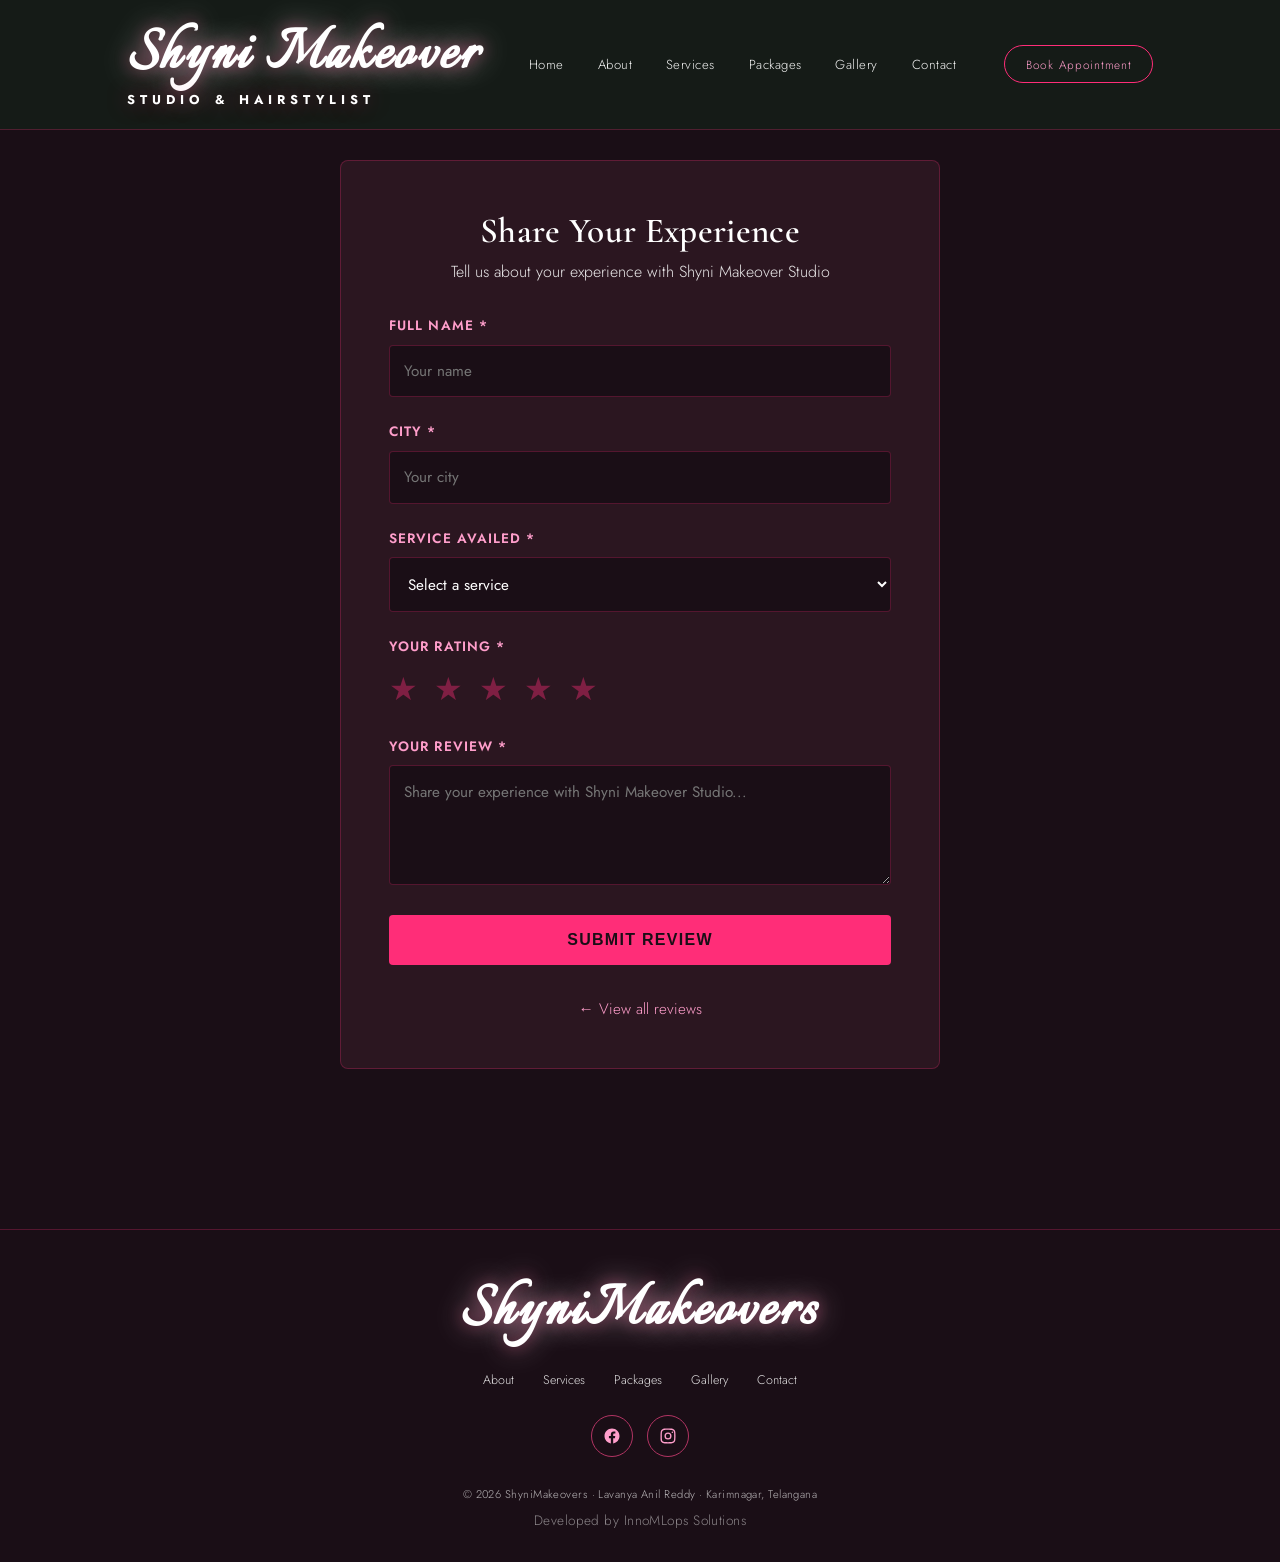
<file: reviews.html>
<!DOCTYPE html>
<html lang="en">
<head>
<meta charset="UTF-8">
<meta name="viewport" content="width=device-width, initial-scale=1.0, viewport-fit=cover">
<meta name="apple-mobile-web-app-capable" content="yes">
<meta name="apple-mobile-web-app-status-bar-style" content="black-translucent">
<meta name="theme-color" content="#1a0e16">
<title>Share Your Review | Shyni Makeover Studio</title>
<link rel="preconnect" href="https://fonts.googleapis.com">
<link href="https://fonts.googleapis.com/css2?family=Italianno&family=Cormorant+Garamond:ital,wght@0,400;0,500;0,600;1,500&family=Jost:wght@300;400;500;600&display=swap" rel="stylesheet">
<link rel="stylesheet" href="style.css">
<style>
  .review-container {
    max-width: 600px;
    margin: 4rem auto;
    padding: 3rem;
    background: var(--deep-2);
    border: 1px solid var(--line);
    border-radius: 8px;
  }

  .review-container h1 {
    font-size: 2.2rem;
    color: var(--ivory);
    margin-bottom: 0.5rem;
    text-align: center;
  }

  .review-container p {
    text-align: center;
    color: rgba(255,255,255,0.9);
    margin-bottom: 2rem;
    font-size: 1rem;
  }

  .form-group {
    margin-bottom: 1.5rem;
  }

  .form-group label {
    display: block;
    font-size: 0.85rem;
    letter-spacing: 0.08em;
    text-transform: uppercase;
    color: var(--gold-light);
    margin-bottom: 0.6rem;
    font-weight: 600;
  }

  .form-group input,
  .form-group select,
  .form-group textarea {
    width: 100%;
    padding: 0.9rem;
    background: var(--deep);
    border: 1px solid var(--line);
    border-radius: 4px;
    color: var(--ivory);
    font-family: 'Jost', sans-serif;
    font-size: 0.95rem;
    transition: border-color 0.3s;
  }

  .form-group input:focus,
  .form-group select:focus,
  .form-group textarea:focus {
    outline: none;
    border-color: var(--gold);
    box-shadow: 0 0 15px rgba(255,45,120,0.2);
  }

  .form-group textarea {
    resize: vertical;
    min-height: 120px;
  }

  .rating-group {
    display: flex;
    gap: 1rem;
    margin-bottom: 1rem;
  }

  .star {
    font-size: 2rem;
    cursor: pointer;
    color: rgba(255,45,120,0.4);
    transition: all 0.2s;
  }

  .star:hover,
  .star.active {
    color: var(--gold);
    transform: scale(1.1);
  }

  .btn-submit {
    width: 100%;
    padding: 1rem;
    background: var(--gold);
    color: var(--deep);
    border: none;
    border-radius: 4px;
    font-size: 1rem;
    font-weight: 600;
    letter-spacing: 0.08em;
    text-transform: uppercase;
    cursor: pointer;
    transition: all 0.3s;
  }

  .btn-submit:hover {
    box-shadow: 0 0 35px rgba(255,45,120,0.55);
    transform: translateY(-2px);
  }

  .success-message {
    display: none;
    padding: 1.5rem;
    background: rgba(76,175,80,0.1);
    border: 1px solid rgba(76,175,80,0.5);
    border-radius: 4px;
    color: #4caf50;
    text-align: center;
    margin-bottom: 2rem;
  }

  .back-link {
    text-align: center;
    margin-top: 2rem;
  }

  .back-link a {
    color: var(--gold-light);
    text-decoration: none;
    font-size: 0.95rem;
    transition: color 0.3s;
  }

  .back-link a:hover {
    color: var(--gold);
  }
</style>
</head>
<body>

<header>
  <div class="nav-inner">
    <a href="index.html" class="logo">Shyni Makeover<span>Studio & Hairstylist</span></a>
    <nav class="links" id="navLinks">
      <a href="index.html">Home</a>
      <a href="index.html#about">About</a>
      <a href="index.html#services">Services</a>
      <a href="index.html#packages">Packages</a>
      <a href="index.html#gallery">Gallery</a>
      <a href="index.html#contact">Contact</a>
    </nav>
    <a href="https://wa.me/919052331623" class="nav-cta">Book Appointment</a>
    <button class="menu-btn" id="menuBtn" aria-label="Open menu">&#9776;</button>
  </div>
</header>

<section style="padding: 6rem 0;">
  <div class="review-container">
    <div class="success-message" id="successMessage">
      ✓ Thank you! Your review has been submitted successfully. We appreciate your feedback!
    </div>

    <h1>Share Your Experience</h1>
    <p>Tell us about your experience with Shyni Makeover Studio</p>

    <form id="reviewForm">
      <div class="form-group">
        <label for="name">Full Name *</label>
        <input type="text" id="name" name="name" required placeholder="Your name">
      </div>

      <div class="form-group">
        <label for="city">City *</label>
        <input type="text" id="city" name="city" required placeholder="Your city">
      </div>

      <div class="form-group">
        <label for="service">Service Availed *</label>
        <select id="service" name="service" required>
          <option value="">Select a service</option>
          <option value="Bridal Makeup">Bridal Makeup</option>
          <option value="Hair Styling">Hair Styling</option>
          <option value="Facials">Facials & Skin</option>
          <option value="Nails">Nails</option>
          <option value="Mehendi">Mehendi</option>
          <option value="Draping">Draping</option>
          <option value="Multiple Services">Multiple Services</option>
        </select>
      </div>

      <div class="form-group">
        <label>Your Rating *</label>
        <div class="rating-group" id="ratingGroup">
          <span class="star" data-value="1">★</span>
          <span class="star" data-value="2">★</span>
          <span class="star" data-value="3">★</span>
          <span class="star" data-value="4">★</span>
          <span class="star" data-value="5">★</span>
        </div>
        <input type="hidden" id="rating" name="rating" required>
      </div>

      <div class="form-group">
        <label for="review">Your Review *</label>
        <textarea id="review" name="review" required placeholder="Share your experience with Shyni Makeover Studio..."></textarea>
      </div>

      <button type="submit" class="btn-submit">Submit Review</button>
    </form>

    <div class="back-link">
      <a href="index.html#testimonials">← View all reviews</a>
    </div>
  </div>
</section>

<footer>
  <a href="index.html" class="logo">ShyniMakeovers</a>
  <div class="foot-links">
    <a href="index.html#about">About</a>
    <a href="index.html#services">Services</a>
    <a href="index.html#packages">Packages</a>
    <a href="index.html#gallery">Gallery</a>
    <a href="index.html#contact">Contact</a>
  </div>

  <div class="social-row">
    <a href="https://facebook.com" target="_blank" rel="noopener" class="social-btn" aria-label="Facebook">
      <svg viewBox="0 0 24 24" width="18" height="18" fill="currentColor"><path d="M22 12.06C22 6.5 17.52 2 12 2S2 6.5 2 12.06c0 5 3.66 9.16 8.44 9.94v-7.03H7.9v-2.91h2.54V9.84c0-2.5 1.49-3.89 3.78-3.89 1.1 0 2.24.2 2.24.2v2.46h-1.26c-1.24 0-1.63.77-1.63 1.56v1.88h2.78l-.44 2.91h-2.34V22c4.78-.78 8.44-4.94 8.44-9.94Z"/></svg>
    </a>
    <a href="https://instagram.com/shynimakeovers" target="_blank" rel="noopener" class="social-btn" aria-label="Instagram">
      <svg viewBox="0 0 24 24" width="18" height="18" fill="currentColor"><path d="M12 2c2.72 0 3.06.01 4.12.06 1.06.05 1.79.22 2.43.46.66.25 1.21.6 1.76 1.15.5.5.84 1 1.1 1.65.24.6.4 1.3.46 2.43C21.92 8.8 22 9.15 22 11.87v.26c0 2.72-.08 3.06-.13 4.12-.06 1.13-.22 1.83-.46 2.43-.26.65-.6 1.15-1.1 1.65-.55.55-1.1.9-1.76 1.15-.64.24-1.37.41-2.43.46-1.06.05-1.4.06-4.12.06h-.26c-2.65 0-3.02-.01-4.05-.06-1.13-.06-1.83-.22-2.43-.46-.65-.26-1.16-.6-1.66-1.1a4.6 4.6 0 0 1-1.15-1.7c-.24-.6-.4-1.3-.46-2.43C2.08 15.2 2 14.85 2 12.13v-.26c0-2.72.08-3.06.13-4.12.06-1.13.22-1.83.46-2.43.26-.66.6-1.16 1.15-1.66.5-.5 1-.84 1.66-1.1.6-.24 1.3-.4 2.43-.46C8.8 2.08 9.15 2 11.87 2Zm0 1.8c-2.6 0-3.02.02-4.07.07-.96.05-1.49.2-1.84.34-.46.18-.8.4-1.15.74-.34.35-.55.69-.74 1.15-.14.35-.3.88-.34 1.84-.05 1.05-.07 1.47-.07 4.07s.02 3.02.07 4.07c.05.96.2 1.49.34 1.84.18.46.4.8.74 1.15.35.34.69.55 1.15.74.35.14.88.3 1.84.34 1.05.05 1.47.07 4.07.07s3.02-.02 4.07-.07c.96-.05 1.49-.2 1.84-.34.46-.18.8-.4 1.15-.74.34-.35.55-.69.74-1.15.14-.35.3-.88.34-1.84.05-1.05.07-1.47.07-4.07s-.02-3.02-.07-4.07c-.05-.96-.2-1.49-.34-1.84a3 3 0 0 0-.74-1.15 3 3 0 0 0-1.15-.74c-.35-.14-.88-.3-1.84-.34A57 57 0 0 0 12 3.8Zm0 3.5a4.7 4.7 0 1 1 0 9.4 4.7 4.7 0 0 1 0-9.4Zm0 1.8a2.9 2.9 0 1 0 0 5.8 2.9 2.9 0 0 0 0-5.8Zm5.84-3.2a1.1 1.1 0 1 1 0 2.2 1.1 1.1 0 0 1 0-2.2Z"/></svg>
    </a>
  </div>

  <div class="copy">© 2026 ShyniMakeovers · Lavanya Anil Reddy · Karimnagar, Telangana<br><span style="font-size:0.85rem; opacity:0.7; margin-top:0.5rem; display:inline-block;">Developed by InnoMLops Solutions</span></div>
</footer>

<script>
// Rating selection
const stars = document.querySelectorAll('.star');
const ratingInput = document.getElementById('rating');

stars.forEach(star => {
  star.addEventListener('click', () => {
    const value = star.getAttribute('data-value');
    ratingInput.value = value;
    
    stars.forEach(s => {
      if (s.getAttribute('data-value') <= value) {
        s.classList.add('active');
      } else {
        s.classList.remove('active');
      }
    });
  });

  star.addEventListener('mouseover', () => {
    const value = star.getAttribute('data-value');
    stars.forEach(s => {
      if (s.getAttribute('data-value') <= value) {
        s.style.color = 'var(--gold)';
      } else {
        s.style.color = 'rgba(255,45,120,0.4)';
      }
    });
  });
});

document.getElementById('ratingGroup').addEventListener('mouseleave', () => {
  stars.forEach(s => {
    if (s.classList.contains('active')) {
      s.style.color = 'var(--gold)';
    } else {
      s.style.color = 'rgba(255,45,120,0.4)';
    }
  });
});

// Form submission
document.getElementById('reviewForm').addEventListener('submit', function(e) {
  e.preventDefault();
  
  const name = document.getElementById('name').value;
  const city = document.getElementById('city').value;
  const service = document.getElementById('service').value;
  const rating = document.getElementById('rating').value;
  const review = document.getElementById('review').value;
  
  // Validate rating
  if (!rating) {
    alert('Please select a rating');
    return;
  }
  
  // Create review object
  const reviewData = {
    name: name,
    city: city,
    service: service,
    rating: parseInt(rating),
    review: review,
    timestamp: new Date().getTime()
  };
  
  // Save to localStorage
  let reviews = JSON.parse(localStorage.getItem('shyniReviews')) || [];
  reviews.push(reviewData);
  localStorage.setItem('shyniReviews', JSON.stringify(reviews));
  
  console.log('Review saved:', reviewData);
  
  // Send to WhatsApp (you can replace this with email or backend API)
  const message = `*New Review Submission*%0A%0A*Name:* ${name}%0A*City:* ${city}%0A*Service:* ${service}%0A*Rating:* ${'★'.repeat(rating)}%0A*Review:* ${review}`;
  
  // Send via WhatsApp in background (no popup)
  fetch(`https://wa.me/919052331623?text=${message}`, { method: 'HEAD', mode: 'no-cors' }).catch(() => {});
  
  // Show success message
  document.getElementById('successMessage').style.display = 'block';
  document.getElementById('reviewForm').style.display = 'none';
  
  // Redirect to testimonials section after 2 seconds with cache buster
  setTimeout(() => {
    window.location.href = 'index.html?t=' + Date.now() + '#testimonials';
  }, 2000);
});
});

// Mobile menu toggle
const menuBtn = document.getElementById('menuBtn');
const navLinks = document.getElementById('navLinks');
if (menuBtn) {
  menuBtn.addEventListener('click', () => navLinks.classList.toggle('open'));
  navLinks.querySelectorAll('a').forEach(a => a.addEventListener('click', () => navLinks.classList.remove('open')));
}
</script>

</body>
</html>
</file>
<file: style.css>
:root{
    --deep:#1a0e16;
    --deep-2:#2b1620;
    --deep-3:#3d1f2c;
    --gold:#ff2d78;
    --gold-light:#ff9ecb;
    --gold-dim:#b23463;
    --ivory:#ffffff;
    --wine:#c2185b;
    --wine-light:#e75480;
    --blush:#ffc2dd;
    --line:rgba(255,45,120,0.25);
    --shadow-glow:0 0 40px rgba(255,45,120,0.25);
  }

  *{margin:0;padding:0;box-sizing:border-box;}
  html{
    scroll-behavior:smooth;
    background:var(--deep);
  }
  body{
    background:var(--deep);
    color:var(--ivory);
    font-family:'Jost',sans-serif;
    font-weight:300;
    overflow-x:hidden;
    min-height:100vh;
  }
  @media (prefers-reduced-motion: reduce){
    *{animation-duration:0.01ms !important; animation-iteration-count:1 !important; transition-duration:0.01ms !important; scroll-behavior:auto !important;}
  }

  /* ---------- mobile optimization ---------- */
  @supports (padding: max(0px)) {
    body {
      padding-left: max(0px, env(safe-area-inset-left));
      padding-right: max(0px, env(safe-area-inset-right));
      padding-top: max(0px, env(safe-area-inset-top));
      padding-bottom: max(0px, env(safe-area-inset-bottom));
    }
  }
  
  /* Improve touch targets for mobile */
  @media (hover: none) and (pointer: coarse) {
    a, button, .tab-btn, .btn {
      min-height: 44px;
      min-width: 44px;
      padding: 0.8rem 1.4rem;
    }
    .tab-btn {
      padding: 0.85rem 1.5rem;
      font-size: 0.82rem;
    }
  }
  
  /* Optimize for notched devices */
  @supports (padding: max(0px)) {
    header { padding: max(0.5rem, env(safe-area-inset-top)) 0 0.5rem 0; }
  }

  h1,h2,h3,h4{font-family:'Cormorant Garamond',serif; font-weight:600; letter-spacing:0.01em;}
  .script{font-family:'Italianno',cursive; font-weight:400;}
  a{color:inherit; text-decoration:none;}
  ul{list-style:none;}
  img{max-width:100%; display:block;}
  ::selection{background:var(--gold); color:var(--deep);}

  /* ---------- custom cursor ---------- */
  .cursor-dot, .cursor-ring, .cursor-trail{display:none;}
  @media (hover:hover) and (pointer:fine){
    body{cursor:none;}
    a, button{cursor:none;}
    .cursor-dot{
      display:block; position:fixed; top:0; left:0; width:7px; height:7px; border-radius:50%;
      background:var(--gold); pointer-events:none; z-index:9999; transform:translate(-50%,-50%);
      box-shadow:0 0 10px rgba(255,45,120,0.8);
    }
    .cursor-trail{
      display:block; position:fixed; top:0; left:0; border-radius:50%;
      pointer-events:none; z-index:9997; transform:translate(-50%,-50%);
    }
    .cursor-trail.t1{width:6px; height:6px; background:var(--gold-light); opacity:0.65;}
    .cursor-trail.t2{width:4px; height:4px; background:var(--gold-light); opacity:0.4;}
    .cursor-ring{
      display:block; position:fixed; top:0; left:0; width:34px; height:34px; border-radius:50%;
      border:1.4px solid var(--gold-light); pointer-events:none; z-index:9998; transform:translate(-50%,-50%);
      transition:width 0.25s ease, height 0.25s ease, border-color 0.25s ease, opacity 0.25s ease;
      opacity:0.75;
    }
    .cursor-ring.grow{width:54px; height:54px; border-color:var(--gold); opacity:1;}
  }

  a:focus-visible, button:focus-visible{
    outline:2px solid var(--gold-light);
    outline-offset:3px;
  }

  .eyebrow{
    font-family:'Jost',sans-serif;
    text-transform:uppercase;
    letter-spacing:0.28em;
    font-size:0.7rem;
    color:var(--gold);
    display:inline-flex;
    align-items:center;
    gap:0.6rem;
  }
  .eyebrow::before{content:""; width:22px; height:1px; background:var(--gold);}

  .wrap{max-width:1180px; margin:0 auto; padding:0 6vw;}

  /* ---------- decorative motifs ---------- */
  .leaf-corner{position:absolute; opacity:0.55; pointer-events:none;}
  .glow-blob{
    position:absolute; border-radius:50%;
    filter:blur(60px); opacity:0.35; pointer-events:none;
    background:radial-gradient(circle, var(--gold) 0%, transparent 70%);
  }

  /* ---------- nav ---------- */
  header{
    position:fixed; top:0; left:0; right:0; z-index:100;
    background:rgba(20,32,25,0.75);
    backdrop-filter:blur(10px);
    border-bottom:1px solid var(--line);
    transition:background 0.3s;
  }
  .nav-inner{
    max-width:1180px; margin:0 auto; padding:0.9rem 6vw;
    display:flex; align-items:center; justify-content:space-between;
  }
  .logo{font-family:'Italianno',cursive; font-size:4.2rem; font-weight:900; color:#ffffff; line-height:1; text-shadow:0 0 30px rgba(255,255,255,0.6), 0 0 15px rgba(255,45,120,0.4); letter-spacing:0.05em;}
  .logo span{display:block; font-family:'Jost',sans-serif; font-size:0.8rem; letter-spacing:0.4em; text-transform:uppercase; color:#ffffff; margin-top:0.25rem; font-weight:700; text-shadow:0 0 20px rgba(255,45,120,0.5);}
  nav.links{display:flex; gap:2.1rem; font-size:0.82rem; letter-spacing:0.04em;}
  nav.links a{position:relative; padding:0.3rem 0; opacity:0.95; transition:opacity 0.25s, color 0.25s;}
  nav.links a:hover{opacity:1; color:var(--gold-light);}
  nav.links a::after{
    content:""; position:absolute; left:0; bottom:0; height:1px; width:0;
    background:var(--gold); transition:width 0.3s;
  }
  nav.links a:hover::after{width:100%;}
  .nav-cta{
    font-size:0.74rem; letter-spacing:0.06em; padding:0.6rem 1.3rem;
    border:1px solid var(--gold); border-radius:30px; color:var(--gold-light);
    transition:all 0.3s; white-space:nowrap;
  }
  .nav-cta:hover{background:var(--gold); color:var(--deep); box-shadow:var(--shadow-glow);}
  .menu-btn{display:none; background:none; border:none; color:var(--gold-light); font-size:1.6rem; cursor:pointer;}

  @media (max-width:880px){
    nav.links{position:fixed; top:0; right:-100%; height:100vh; width:78%; max-width:320px;
      background:var(--deep-2); flex-direction:column; padding:6rem 2.2rem 2rem; gap:1.6rem;
      transition:right 0.4s ease; border-left:1px solid var(--line); font-size:1rem;}
    nav.links.open{right:0;}
    .nav-cta{display:none;}
    .menu-btn{display:block;}
    .logo{font-size:2.2rem;}
  }

  /* ---------- hero ---------- */
  .hero{
    position:relative; min-height:100vh; display:flex; align-items:center; justify-content:center;
    padding:9rem 6vw 5rem; overflow:hidden;
    background:
      radial-gradient(ellipse at 50% -10%, rgba(194,24,91,0.35), transparent 55%),
      linear-gradient(180deg, var(--deep) 0%, var(--deep-2) 100%);
  }
  .hero-grid{
    position:relative; z-index:2; max-width:1180px; margin:0 auto; width:100%;
    display:grid; grid-template-columns:1.05fr 0.95fr; align-items:center; gap:2rem;
  }
  .hero-rings{
    position:absolute; top:50%; left:50%; width:560px; height:560px;
    transform:translate(-50%,-50%); pointer-events:none;
  }
  .hero-rings svg{width:100%; height:100%; opacity:0.6;}
  .ring{fill:none; stroke:var(--gold); stroke-width:0.6; opacity:0.45;}
  .ring-spin{animation:spin 90s linear infinite;}
  .ring-spin-rev{animation:spin 70s linear infinite reverse;}
  @keyframes spin{to{transform:rotate(360deg);}}

  .hero-content{position:relative; z-index:2; text-align:left;}
  .hero .eyebrow{justify-content:flex-start; margin-bottom:1.4rem;}
  .hero .eyebrow::after{content:""; width:22px; height:1px; background:var(--gold);}
  .hero h1{
    font-size:clamp(2.5rem, 5vw, 4.1rem); color:var(--ivory); line-height:1.08;
    text-shadow:0 0 30px rgba(255,45,120,0.25);
  }
  .hero h1 em{
    font-family:'Italianno',cursive; font-style:normal; color:var(--gold-light);
    font-size:1.3em; display:block; margin-top:0.2rem;
    text-shadow:0 0 28px rgba(255,158,203,0.55);
  }
  .hero p.tag{
    margin-top:1.4rem; font-size:1.05rem; color:rgba(255,255,255,0.92);
    max-width:460px; line-height:1.6;
  }
  .hero-cta{display:flex; gap:1rem; justify-content:flex-start; margin-top:2.4rem; flex-wrap:wrap;}

  /* ---------- bride illustration ---------- */
  .hero-art{position:relative; display:flex; align-items:center; justify-content:center; min-height:480px;}
  .hero-art-glow{
    position:absolute; width:420px; height:420px; border-radius:50%;
    background:radial-gradient(circle, rgba(255,45,120,0.45) 0%, rgba(255,45,120,0.08) 55%, transparent 75%);
    filter:blur(8px); animation:art-pulse 4s ease-in-out infinite;
  }
  @keyframes art-pulse{0%,100%{opacity:0.7; transform:scale(0.97);} 50%{opacity:1; transform:scale(1.03);}}
  .hero-art-frame{
    position:relative; width:360px; height:480px; z-index:2;
    filter:drop-shadow(0 0 25px rgba(255,45,120,0.35));
  }
  .hero-art-frame svg{width:100%; height:100%;}
  .sparkle{
    position:absolute; color:var(--gold-light); font-size:1.1rem; opacity:0.85;
    animation:sparkle-float 3.6s ease-in-out infinite;
  }
  @keyframes sparkle-float{0%,100%{transform:translateY(0) scale(1); opacity:0.6;} 50%{transform:translateY(-10px) scale(1.2); opacity:1;}}

  @media (max-width:980px){
    .hero-grid{grid-template-columns:1fr; text-align:center;}
    .hero-content{text-align:center;}
    .hero .eyebrow{justify-content:center;}
    .hero p.tag{margin-inline:auto;}
    .hero-cta{justify-content:center;}
    .hero-art{order:-1; min-height:380px;}
    .hero-art-frame{width:280px; height:370px;}
    .hero-art-glow{width:320px; height:320px;}
  }
  .btn{
    font-family:'Jost',sans-serif; font-size:0.82rem; letter-spacing:0.08em; text-transform:uppercase;
    padding:0.95rem 2.1rem; border-radius:2px; cursor:pointer; transition:all 0.35s; border:1px solid var(--gold);
    display:inline-flex; align-items:center; gap:0.5rem;
  }
  .btn-solid{background:var(--gold); color:var(--deep);}
  .btn-solid:hover{box-shadow:0 0 35px rgba(255,45,120,0.55); transform:translateY(-2px);}
  .btn-ghost{color:var(--gold-light); background:transparent;}
  .btn-ghost:hover{background:rgba(255,45,120,0.1); box-shadow:0 0 25px rgba(255,45,120,0.2);}

  .hero-bottom-line{
    position:absolute; bottom:2.2rem; left:50%; transform:translateX(-50%);
    font-size:0.68rem; letter-spacing:0.3em; text-transform:uppercase; color:var(--gold-dim);
    display:flex; flex-direction:column; align-items:center; gap:0.6rem;
  }
  .hero-bottom-line span{width:1px; height:34px; background:linear-gradient(var(--gold), transparent); animation:pulse-line 2.4s ease-in-out infinite;}
  @keyframes pulse-line{0%,100%{opacity:0.3;} 50%{opacity:1;}}

  /* ---------- section shells ---------- */
  section{position:relative; padding:7rem 0; background:var(--deep);}
  .section-head{text-align:center; max-width:620px; margin:0 auto 3.6rem;}
  .section-head h2{font-size:clamp(2rem,4vw,2.9rem); color:var(--ivory); margin-top:0.7rem;}
  .section-head p{margin-top:1rem; color:rgba(255,255,255,0.88); line-height:1.7; font-size:0.96rem;}
  .divider-motif{display:flex; align-items:center; justify-content:center; gap:0.8rem; margin:0.4rem 0;}
  .divider-motif::before, .divider-motif::after{content:""; height:1px; width:50px; background:var(--gold-dim);}
  .divider-motif i{width:7px; height:7px; border:1px solid var(--gold); border-radius:50%; display:block;}

  /* ---------- about ---------- */
  .about{background:var(--deep-2);}
  .about-grid{display:grid; grid-template-columns:0.9fr 1.1fr; gap:4.5rem; align-items:center;}
  .about-frame{
    position:relative; aspect-ratio:3/4; border-radius:6px;
    background:linear-gradient(160deg, #3d1f2c, #1a0e16);
    border:1px solid var(--line); display:flex; align-items:center; justify-content:center;
    overflow:hidden;
  }
  .about-frame::before{
    content:""; position:absolute; inset:14px; border:1px solid var(--gold-dim); border-radius:4px;
  }
  .about-frame .ph-label{
    text-align:center; color:var(--gold-dim); font-size:0.72rem; letter-spacing:0.12em; text-transform:uppercase;
    padding:0 2rem;
  }
  .about-frame .ph-icon{font-size:2.6rem; margin-bottom:0.8rem; opacity:0.8;}
  .studio-illustration{width:100%; height:100%;}
  .studio-illustration svg{width:100%; height:100%;}
  .frame-badge{
    position:absolute; bottom:18px; left:50%; transform:translateX(-50%);
    background:rgba(20,10,16,0.55); border:1px solid var(--gold-dim); padding:0.65rem 1.4rem;
    border-radius:30px; font-size:1rem; letter-spacing:0.1em; text-transform:uppercase;
    font-weight:600; color:#ffffff; backdrop-filter:blur(4px); white-space:nowrap;
    text-shadow:0 0 14px rgba(255,255,255,0.4);
  }
  .about-copy .eyebrow{margin-bottom:1rem;}
  .about-copy h2{font-size:clamp(1.9rem,3.4vw,2.6rem); margin-bottom:1.2rem;}
  .about-copy p{color:rgba(255,255,255,0.9); line-height:1.85; margin-bottom:1rem; font-size:0.97rem;}
  .stat-row{display:flex; gap:2.2rem; margin-top:2.2rem; flex-wrap:wrap;}
  .stat-row div{border-left:1px solid var(--gold-dim); padding-left:1rem;}
  .stat-row strong{display:block; font-family:'Cormorant Garamond',serif; font-size:2rem; color:var(--gold-light);}
  .stat-row span{font-size:0.72rem; letter-spacing:0.06em; color:rgba(255,255,255,0.85); text-transform:uppercase;}

  @media (max-width:880px){.about-grid{grid-template-columns:1fr; gap:2.6rem;}}

  /* ---------- services tabs ---------- */
  .services-tabs{display:flex; flex-wrap:wrap; gap:0.7rem; justify-content:center; margin-bottom:3.2rem;}
  .tab-btn{
    font-family:'Jost',sans-serif; font-size:0.78rem; letter-spacing:0.05em; text-transform:uppercase;
    padding:0.7rem 1.3rem; border:1px solid var(--line); border-radius:30px; color:rgba(255,255,255,0.87);
    background:transparent; cursor:pointer; transition:all 0.3s;
  }
  .tab-btn:hover{border-color:var(--gold); color:var(--gold-light);}
  .tab-btn.active{background:var(--gold); border-color:var(--gold); color:var(--deep); box-shadow:var(--shadow-glow);}

  .tab-panel{display:none;}
  .tab-panel.active{display:block; animation:fadeUp 0.5s ease;}
  @keyframes fadeUp{from{opacity:0; transform:translateY(14px);} to{opacity:1; transform:translateY(0);}}

  .service-grid{display:grid; grid-template-columns:repeat(3,1fr); gap:1.1rem;}
  .service-card{
    border:1px solid var(--line); padding:1.4rem 1.3rem; border-radius:4px;
    background:linear-gradient(160deg, rgba(255,45,120,0.05), transparent);
    transition:all 0.3s; position:relative;
  }
  .service-card:hover{border-color:var(--gold); transform:translateY(-3px); box-shadow:0 12px 30px rgba(0,0,0,0.35);}
  .service-card h4{font-size:1.08rem; color:var(--gold-light); margin-bottom:0.3rem; font-weight:500;}
  .service-card p{font-size:0.82rem; color:rgba(255,255,255,0.85); line-height:1.5;}
  @media (max-width:880px){.service-grid{grid-template-columns:1fr 1fr;}}
  @media (max-width:560px){.service-grid{grid-template-columns:1fr;}}

  /* ---------- packages ---------- */
  .packages{background:var(--deep-2);}
  .pkg-grid{display:grid; grid-template-columns:repeat(3,1fr); gap:1.6rem;}
  .pkg-card{
    border:1px solid var(--line); border-radius:6px; padding:2.2rem 1.8rem;
    background:var(--deep); position:relative; overflow:hidden; transition:all 0.4s;
  }
  .pkg-card::before{
    content:""; position:absolute; top:-40%; left:-40%; width:80%; height:80%;
    background:radial-gradient(circle, rgba(255,45,120,0.18), transparent 70%);
    opacity:0; transition:opacity 0.4s;
  }
  .pkg-card:hover::before{opacity:1;}
  .pkg-card:hover{border-color:var(--gold); box-shadow:0 18px 40px rgba(0,0,0,0.4);}
  .pkg-card .pkg-tag{font-size:0.68rem; letter-spacing:0.18em; text-transform:uppercase; color:var(--wine-light);}
  .pkg-card h3{font-size:1.5rem; color:var(--ivory); margin:0.5rem 0 1.1rem;}
  .pkg-card ul{display:flex; flex-direction:column; gap:0.55rem;}
  .pkg-card li{font-size:0.86rem; color:rgba(255,255,255,0.9); display:flex; gap:0.6rem; align-items:flex-start;}
  .pkg-card li::before{content:"✦"; color:var(--gold); font-size:0.7rem; margin-top:0.2rem;}
  .pkg-card.featured{border-color:var(--gold); box-shadow:var(--shadow-glow);}
  .pkg-card.featured .pkg-tag{color:var(--gold);}
  @media (max-width:980px){.pkg-grid{grid-template-columns:1fr 1fr;}}
  @media (max-width:620px){.pkg-grid{grid-template-columns:1fr;}}

  /* ---------- gallery auto-scroll marquee ---------- */
  #gallery {
    padding-top: 8rem !important;
    padding-bottom: 6rem;
  }

  #gallery .section-head {
    margin-bottom: 4rem;
  }

  .gallery-marquee {
    position: relative;
    overflow: hidden;
    width: 100%;
    height: 500px;
    background: linear-gradient(135deg, rgba(58,20,35,0.5), rgba(26,14,22,0.5));
    min-height: 500px;
  }

  .marquee-track {
    display: flex;
    gap: 1.4rem;
    width: max-content;
    animation: scroll-left 180s linear infinite;
    -webkit-animation: scroll-left 180s linear infinite;
    height: 100%;
    align-items: center;
    padding: 20px 0;
  }

  @keyframes scroll-left {
    0% {
      transform: translateX(0);
    }
    100% {
      transform: translateX(calc(-50%));
    }
  }

  @-webkit-keyframes scroll-left {
    0% {
      -webkit-transform: translateX(0);
    }
    100% {
      -webkit-transform: translateX(calc(-50%));
    }
  }

  .marquee-card {
    flex: 0 0 280px;
    min-width: 280px;
  }

  .slide-frame {
    aspect-ratio: 3/4;
    height: 380px;
    border-radius: 10px;
    border: 1px solid var(--line);
    overflow: hidden;
    background: linear-gradient(150deg, #3d1f2c, #1a0e16);
    display: flex;
    align-items: center;
    justify-content: center;
    position: relative;
    transition: all 0.4s ease;
  }

  .slide-frame::before {
    content: "";
    position: absolute;
    inset: 10px;
    border: 1px solid var(--gold-dim);
    border-radius: 6px;
    opacity: 0.6;
    z-index: 2;
    pointer-events: none;
  }

  .slide-frame:hover {
    border-color: var(--gold);
    box-shadow: 0 0 30px rgba(255, 45, 120, 0.32);
  }

  .slide-frame img {
    width: 100%;
    height: 100%;
    object-fit: cover;
    display: block;
    filter: saturate(1.04);
  }

  .slide-frame .cap {
    position: absolute;
    left: 0;
    right: 0;
    bottom: 0;
    z-index: 3;
    padding: 1.6rem 1rem 0.8rem;
    background: linear-gradient(180deg, transparent, rgba(15, 6, 11, 0.88));
    font-size: 0.7rem;
    letter-spacing: 0.1em;
    text-transform: uppercase;
    color: var(--gold-light);
    text-align: center;
  }

  @media (max-width: 620px) {
    .marquee-card {
      flex: 0 0 220px;
      min-width: 220px;
    }
    .marquee-track {
      animation: scroll-left 150s linear infinite;
      -webkit-animation: scroll-left 150s linear infinite;
    }
  }

  @media (prefers-reduced-motion: reduce) {
    .marquee-track {
      animation: none;
      -webkit-animation: none;
    }
  }

  .gallery-marquee:hover .marquee-track {
    animation-play-state: paused;
    -webkit-animation-play-state: paused;
  }

  /* ---------- testimonial ---------- */
  .testi-marquee{
    position:relative; 
    overflow:hidden;
    width:100%;
  }
  
  .testi-track{
    display:flex; 
    gap:1.4rem; 
    width:max-content; 
    animation:marquee-scroll 200s linear infinite;
    animation-play-state: running;
  }

  @keyframes marquee-scroll {
    0% {
      transform: translateX(0);
    }
    100% {
      transform: translateX(calc(-50%));
    }
  }

  @-webkit-keyframes marquee-scroll {
    0% {
      -webkit-transform: translateX(0);
    }
    100% {
      -webkit-transform: translateX(calc(-50%));
    }
  }
  
  .testi-marquee:hover .testi-track{
    animation-play-state:paused;
  }
  .testi-card{
    flex:0 0 340px; background:linear-gradient(160deg, rgba(255,45,120,0.06), transparent);
    border:1px solid var(--line); border-radius:8px; padding:1.9rem 1.8rem; transition:all 0.3s;
  }
  .testi-card:hover{border-color:var(--gold); box-shadow:0 12px 30px rgba(0,0,0,0.35); transform:translateY(-4px);}
  .testi-card .stars{color:var(--gold); font-size:0.8rem; letter-spacing:0.2em; margin-bottom:0.9rem;}
  .testi-card p{font-family:'Cormorant Garamond',serif; font-style:italic; font-size:1.05rem; line-height:1.65; color:var(--ivory); margin-bottom:1.3rem; min-height:6.6rem;}
  .testi-card .who{font-size:0.78rem; letter-spacing:0.04em; color:rgba(255,255,255,0.7);}
  .testi-card .who strong{display:block; font-family:'Jost',sans-serif; font-size:0.92rem; font-weight:600; color:var(--gold-light); margin-bottom:0.15rem; letter-spacing:0.02em;}
  @media (max-width:620px){
    .testi-card{flex:0 0 270px;}
    .testi-track{animation-duration:160s;}
  }
  @media (prefers-reduced-motion: reduce){
    .testi-track{animation:none;}
  }

  /* ---------- contact ---------- */
  .contact{background:var(--deep-2);}
  .contact-grid{display:grid; grid-template-columns:1fr 1fr; gap:3.5rem; align-items:start;}
  .info-row{display:flex; gap:1rem; align-items:flex-start; margin-bottom:1.7rem;}
  .info-row .ic{width:38px; height:38px; border:1px solid var(--gold-dim); border-radius:50%; display:flex; align-items:center; justify-content:center; flex-shrink:0; color:var(--gold-light); font-size:0.95rem;}
  .info-row h4{font-size:1rem; color:var(--ivory); margin-bottom:0.2rem; font-weight:500; font-family:'Jost',sans-serif;}
  .info-row p, .info-row a{font-size:0.88rem; color:rgba(255,255,255,0.88);}
  .form-card{background:var(--deep); border:1px solid var(--line); border-radius:6px; padding:2.4rem;}
  .form-card input, .form-card select, .form-card textarea{
    width:100%; background:transparent; border:none; border-bottom:1px solid var(--line);
    color:var(--ivory); padding:0.7rem 0; margin-bottom:1.3rem; font-family:'Jost',sans-serif; font-size:0.9rem;
  }
  .form-card label{font-size:0.68rem; letter-spacing:0.1em; text-transform:uppercase; color:var(--gold-dim); display:block; margin-bottom:0.3rem;}
  .form-card input:focus, .form-card select:focus, .form-card textarea:focus{outline:none; border-color:var(--gold);}
  .form-card textarea{resize:vertical; min-height:70px;}
  .form-card .btn{width:100%; justify-content:center; margin-top:0.4rem;}

  @media (max-width:880px){.contact-grid{grid-template-columns:1fr;}}

  /* ---------- footer ---------- */
  footer{padding:3rem 0 2rem; text-align:center; border-top:1px solid var(--line);}
  footer .logo{justify-content:center; display:inline-flex; flex-direction:column;}
  .foot-links{display:flex; gap:1.8rem; justify-content:center; margin:1.6rem 0; flex-wrap:wrap; font-size:0.78rem;}
  .foot-links a{color:rgba(255,255,255,0.87); transition:color 0.25s;}
  .foot-links a:hover{color:var(--gold-light);}
  .social-row{display:flex; gap:0.9rem; justify-content:center; margin-bottom:1.8rem;}
  .social-btn{
    width:42px; height:42px; border-radius:50%; border:1px solid var(--gold-dim);
    display:flex; align-items:center; justify-content:center; color:var(--gold-light);
    transition:all 0.3s;
  }
  .social-btn:hover{
    background:var(--gold); color:var(--deep); border-color:var(--gold);
    box-shadow:0 0 22px rgba(255,45,120,0.5); transform:translateY(-3px);
  }
  footer .copy{font-size:0.7rem; color:rgba(255,255,255,0.7); letter-spacing:0.04em;}

  /* ---------- floating whatsapp ---------- */
  .wa-float{
    position:fixed; bottom:1.8rem; right:1.8rem; z-index:90;
    background:var(--gold); color:var(--deep); width:56px; height:56px; border-radius:50%;
    display:flex; align-items:center; justify-content:center; font-size:1.5rem;
    box-shadow:0 0 0 0 rgba(255,45,120,0.6); animation:wa-pulse 2.6s infinite;
  }
  @keyframes wa-pulse{
    0%{box-shadow:0 0 0 0 rgba(255,45,120,0.55);}
    70%{box-shadow:0 0 0 16px rgba(255,45,120,0);}
    100%{box-shadow:0 0 0 0 rgba(255,45,120,0);}
  }

  /* ---------- floating music toggle ---------- */
  .music-float{
    position:fixed; bottom:1.8rem; left:1.8rem; z-index:90;
    background:rgba(20,10,16,0.75); border:1.5px solid var(--gold); color:var(--gold-light);
    width:52px; height:52px; border-radius:50%; cursor:pointer;
    display:flex; align-items:center; justify-content:center; font-size:1.25rem;
    backdrop-filter:blur(6px); transition:all 0.3s;
  }
  .music-float:hover{background:var(--gold); color:var(--deep); box-shadow:var(--shadow-glow);}
  .music-float .bars{display:flex; align-items:center; gap:2.5px; height:16px;}
  .music-float .bars span{width:3px; background:currentColor; border-radius:2px; display:block;}
  .music-float .bars span:nth-child(1){height:6px;}
  .music-float .bars span:nth-child(2){height:14px;}
  .music-float .bars span:nth-child(3){height:9px;}
  .music-float.playing .bars span{animation:music-bounce 0.9s ease-in-out infinite;}
  .music-float.playing .bars span:nth-child(1){animation-delay:-0.6s;}
  .music-float.playing .bars span:nth-child(2){animation-delay:-0.3s;}
  .music-float.playing .bars span:nth-child(3){animation-delay:0s;}
  @keyframes music-bounce{0%,100%{transform:scaleY(0.5);} 50%{transform:scaleY(1.3);}}
</file>
